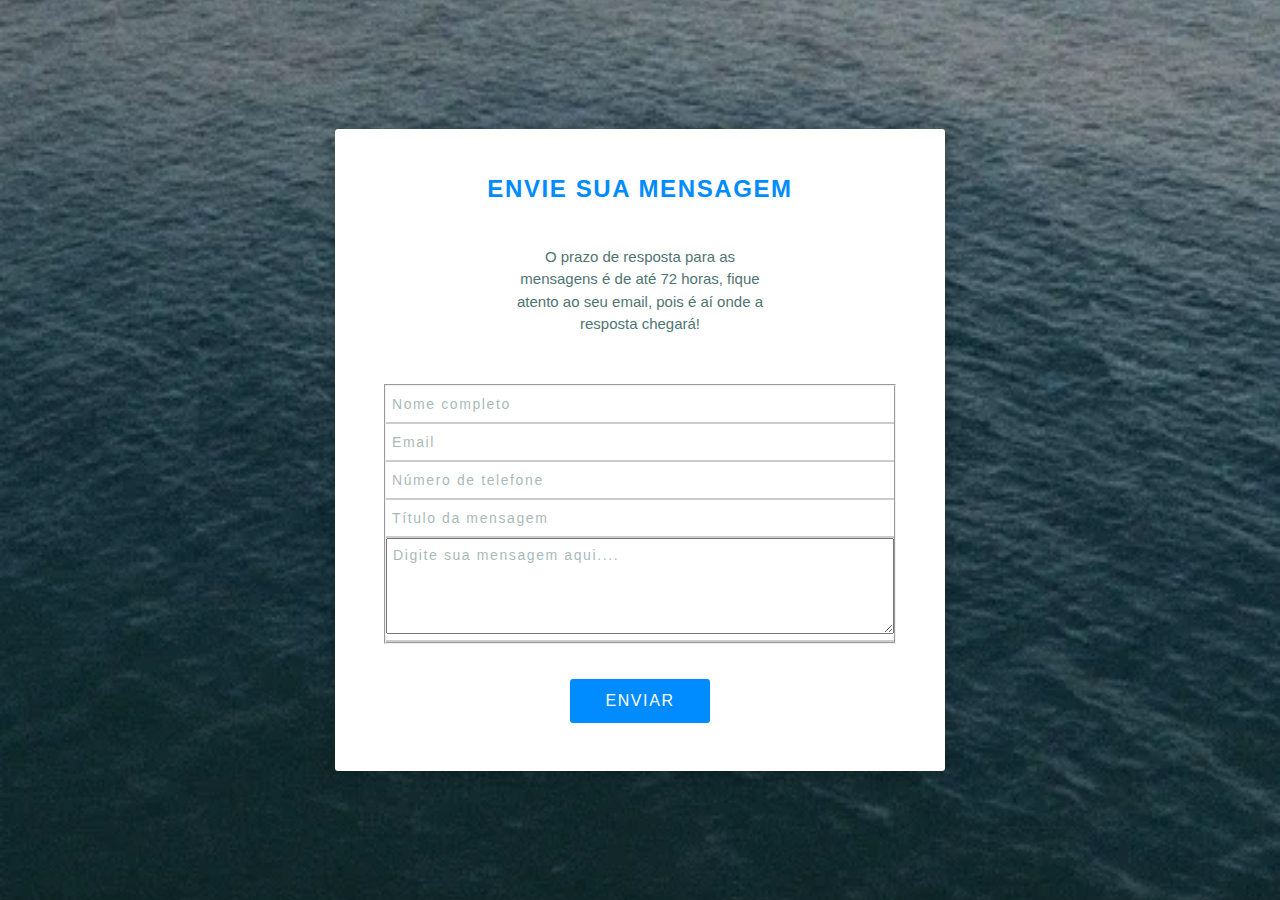
<file: contato.html>
<!DOCTYPE html>
<html lang="en">
<head>
    <meta charset="UTF-8">
    <meta name="viewport" content="width=device-width, initial-scale=1.0">
    <title>Contato</title>
    <link rel="stylesheet" href="./src/css/contato.css">
</head>
<body>
    <section class="forms-contact | padding-block-700">
        <h2 class="forms_title">Envie sua mensagem</h2>
        <p>O prazo de resposta para as mensagens é de até 72 horas, fique atento ao seu email, pois é aí onde a resposta chegará!</p>
        <form class="forms_form" id="forms-id">
          <fieldset class="forms_fieldset">
            <div class="forms_field">
              <input type="text" placeholder="Nome completo" class="forms_field-input" required />
            </div>
            <div class="forms_field">
              <input type="email" placeholder="Email" class="forms_field-input" required />
            </div>
            <div class="forms_field">
              <input type="text" placeholder="Número de telefone" class="forms_field-input" required />
            </div>
            <div class="forms_field">
              <input type="text" placeholder="Título da mensagem" class="forms_field-input" required />
            </div>
            <div class="forms_field">
              <textarea name="mensagem" placeholder="Digite sua mensagem aqui...." class="forms_field-input | message" required></textarea>
            </div>
          </fieldset>
          <div class="forms_buttons">
            <input type="submit" value="Enviar" class="forms_buttons-action">
          </div>
        </form>
    </section>

    <script src="./src/js/contato.js"></script>
</body>
</html>
</file>
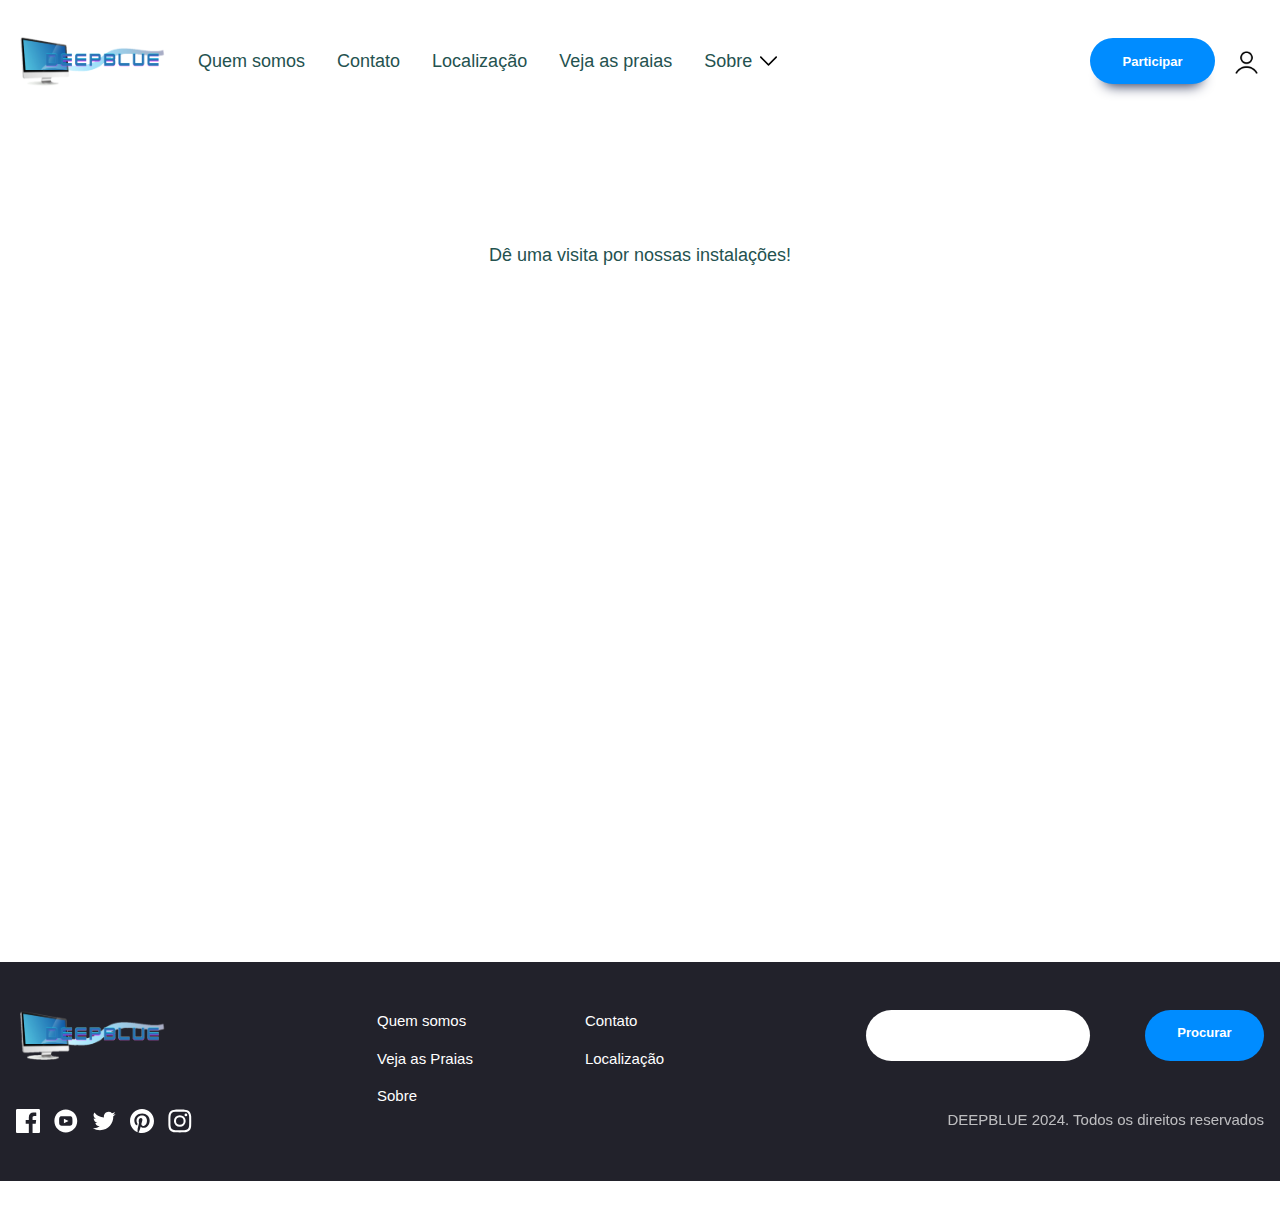
<file: localizacao.html>
<!DOCTYPE html>
<html lang="en">

<head>
  <meta charset="UTF-8">
  <meta name="viewport" content="width=device-width, initial-scale=1.0">
  <title>Localização</title>
  <link rel="stylesheet" href="./src/css/localizacao.css">
</head>

<body>

  <header class="primary-header">
    <div class="container">
      <div class="nav-wrapper">
        <button class="mobile-nav-toggle" aria-controls="primary-navigation" aria-expanded="false">
          <span class="visually-hidden">Menu</span>
        </button>
        <a href="./index.html"><img src="./src/assets/deepblue.png" alt="Manage" id="deepbluelogo"></a>
        <nav class="primary-navigation" id="primary-navigation">
          <!-- Esta parte é do INDEX -->
          <ul aria-label="Primary" role="list" class="nav-list">
            <li><a href="./index.html#who-we-are">Quem somos</a></li>
            <li><a href="./contato.html">Contato</a></li>
            <li><a href="./localizacao.html">Localização</a></li>
            <li><a href="./praias.html">Veja as praias</a></li>
            <li class="about">
              <a>Sobre</a>
              <img src="./src/assets/arrow-down.svg" alt="arrow-down" id="arrow" class="arrow-down">
            </li>
          </ul>
        </nav>
        <button class="button | display-sm-none display-md-inline-flex">Participar</button>
        <a href="./login.html"><img src="./src/assets/entrar.png" alt="Entrar com sua conta" class="access"></a>
      </div>

      <nav class="secondary-navigation" id="secondary-navigation">
        <ul aria-label="Secondary" role="list" class="second-nav-list">
          <!-- Esta é a parte que fica no INDEX -->
          <li><a href="./index.html#cards">O problema</a></li>
          <li><a href="./index.html#cards">Nosso projeto</a></li>
          <li><a href="./index.html#cards">Objetivo</a></li>
          <!-- Esta é a parte que fica no SOBRE -->
          <li><a href="./sobre.html#a-quem-ajudamos">A quem ajudamos?</a></li>
          <li><a href="./sobre.html#beneficios">Beneficios</a></li>
          <li><a href="./sobre.html#dia-a-dia">Dia a Dia</a></li>
        </ul>
      </nav>
    </div>
  </header>
  
  <section class="maps | padding-block-900">
    <div class="container">
      <h1>Dê uma visita por nossas instalações!</h1>
      <iframe
        src="https://www.google.com/maps/embed?pb=!1m18!1m12!1m3!1d3657.1215011243876!2d-46.65496678974332!3d-23.56407936160238!2m3!1f0!2f0!3f0!3m2!1i1024!2i768!4f13.1!3m3!1m2!1s0x94ce59c7dbf9ff57%3A0x4ca8eb5c4f7ecca9!2sFIAP%20-%20Paulista!5e0!3m2!1spt-BR!2sbr!4v1713373908578!5m2!1spt-BR!2sbr"
          style="border:0;" allowfullscreen="" loading="lazy"
        referrerpolicy="no-referrer-when-downgrade">
      </iframe>
    </div>
  </section>

  <!-- footer -->
  <footer class="primary-footer | padding-block-700 bg-neutral-900 text-neutral-100">
    <div class="container">
      <div class="primary-footer__wrapper">
        <a class="primary-footer__logo" aria-label="home">
          <img class="logo" src="./src/assets/deepblue.png">
        </a>

        <ul class="social-list" role="list" aria-label="Social links">
          <li><a aria-label="facebook" href="">
              <svg class="social-icon">
                <use xlink:href="./src/assets/social-icons.svg#icon-facebook"></use>
              </svg></a>
          </li>
          <li><a aria-label="youtube" href="">
              <svg class="social-icon">
                <use xlink:href="./src/assets/social-icons.svg#icon-youtube"></use>
              </svg>
            </a></li>
          <li><a aria-label="twitter" href="">
              <svg class="social-icon">
                <use xlink:href="./src/assets/social-icons.svg#icon-twitter"></use>
              </svg>
            </a></li>
          <li><a aria-label="pinterest" href="">
              <svg class="social-icon">
                <use xlink:href="./src/assets/social-icons.svg#icon-pinterest"></use>
              </svg>
            </a></li>
          <li><a aria-label="instagram" href="">
              <svg class="social-icon">
                <use xlink:href="./src/assets/social-icons.svg#icon-instagram"></use>
              </svg>
            </a></li>
        </ul>

        <div class="primary-footer__nav-wrapper">
          <nav class="footer-nav">
            <ul class="flow" style="--flow-spacer: 1em" aria-label="Footer" role="list">
              <li><a href="./index.html#who-we-are">Quem somos</a></li>
              <li><a href="./praias.html">Veja as Praias</a></li>
              <li><a href="./sobre.html">Sobre</a></li>
              <li><a href="./contato.html">Contato</a></li>
              <li><a href="./localizacao.html">Localização</a></li>
            </ul>
          </nav>
        </div>
        <!-- <div class="primary-footer-form"> -->
        <form class="primary-footer__form" action="">
          <input type="text">
          <button class="button" data-shadow="none">Procurar</button>
        </form>
        <p class="primary-footer__copyright">DEEPBLUE 2024. Todos os direitos reservados</p>
      </div>
      <!-- </div> -->
    </div>
  </footer>
  <script src="./src/js/script.js"></script>
</body>

</html>
</file>
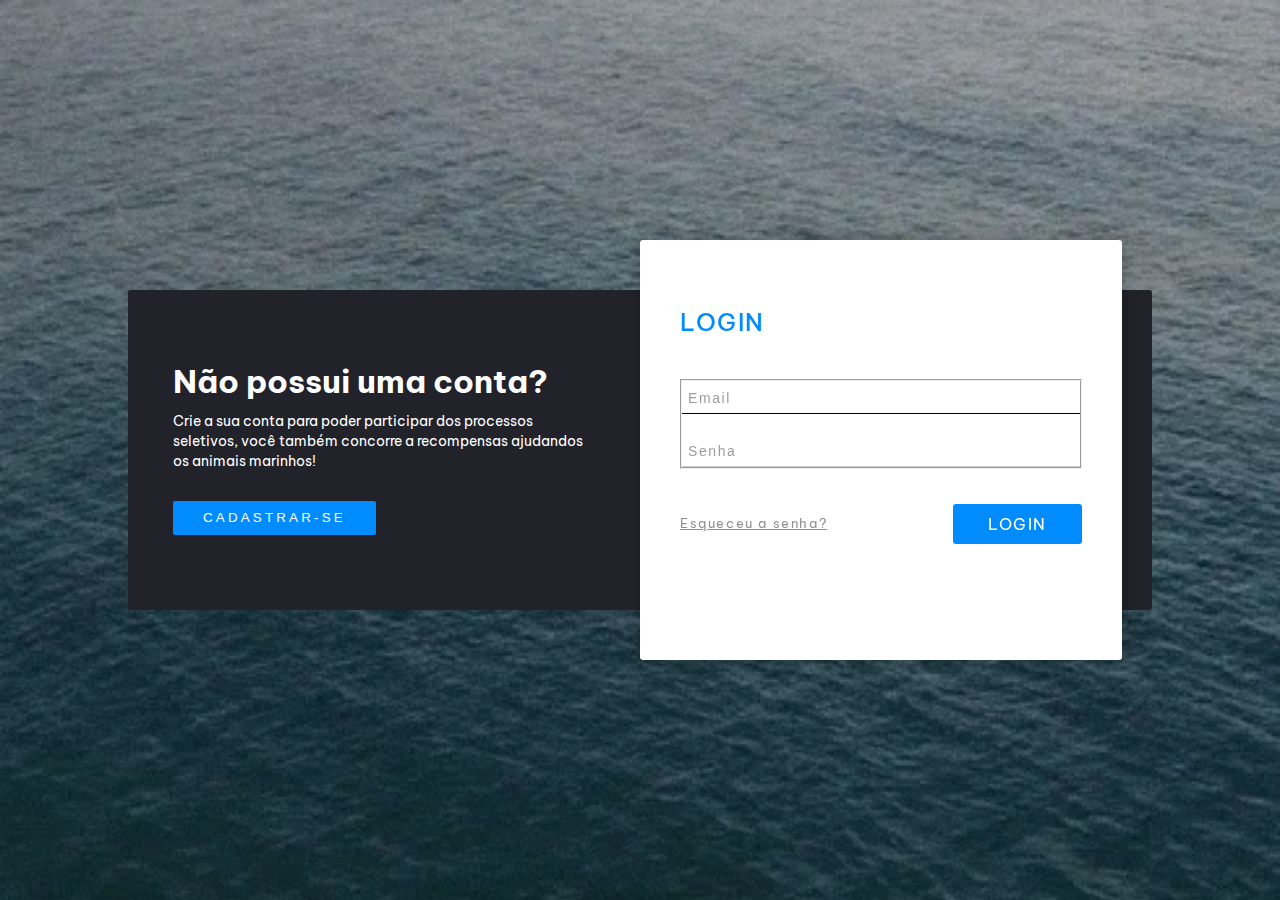
<file: login.html>
<!DOCTYPE html>
<html lang="en">
<head>
    <meta charset="UTF-8">
    <meta name="viewport" content="width=device-width, initial-scale=1.0">
    <title>Acessar</title>
    <link rel="stylesheet" href="./src/css/login.css">
    <link rel="preconnect" href="https://fonts.googleapis.com">
    <link rel="preconnect" href="https://fonts.gstatic.com" crossorigin>
    <link href="https://fonts.googleapis.com/css2?family=Be+Vietnam+Pro:wght@400;500;700&display=swap" rel="stylesheet">
</head>
<body>
    <section class="user">
        <div class="user_options-container">
          <div class="user_options-text">
            <div class="user_options-unregistered">
              <h2 class="user_unregistered-title">Não possui uma conta?</h2>
              <p class="user_unregistered-text">Crie a sua conta para poder participar dos processos seletivos, você também concorre a recompensas ajudandos os animais marinhos!</p>
              <button class="user_unregistered-signup" id="signup-button">Cadastrar-se</button>
            </div>
      
            <div class="user_options-registered">
              <h2 class="user_registered-title">Possui uma conta?</h2>
              <p class="user_registered-text">Faça o login e fique de olho a qual praia gostaria de apoiar!</p>
              <button class="user_registered-login" id="login-button">Login</button>
            </div>
          </div>
          
          <div class="user_options-forms" id="user_options-forms">
            <div class="user_forms-login">
              <h2 class="forms_title">Login</h2>
              <form class="forms_form" id="forms-id">
                <fieldset class="forms_fieldset">
                  <div class="forms_field">
                    <input type="email" placeholder="Email" class="forms_field-input" required autofocus />
                  </div>
                  <div class="forms_field">
                    <input type="password" placeholder="Senha" class="forms_field-input" required />
                  </div>
                </fieldset>
                <div class="forms_buttons">
                  <button type="button" class="forms_buttons-forgot">Esqueceu a senha?</button>
                  <input type="submit" value="Login" class="forms_buttons-action">
                </div>
              </form>
            </div>
            <div class="user_forms-signup">
              <h2 class="forms_title">Cadastrar-se</h2>
              <form class="forms_form" id="forms-id">
                <fieldset class="forms_fieldset">
                  <div class="forms_field">
                    <input type="text" placeholder="Nome completo" class="forms_field-input" required />
                  </div>
                  <div class="forms_field">
                    <input type="text" placeholder="Idade" class="forms_field-input" required />
                  </div>
                  <div class="forms_field">
                    <input type="email" placeholder="Email" class="forms_field-input" required />
                  </div>
                  <div class="forms_field">
                    <input type="password" placeholder="Senha" class="forms_field-input" required />
                  </div>
                </fieldset>
                <div class="forms_buttons">
                  <input type="submit" value="Cadastrar-se" class="forms_buttons-action">
                </div>
              </form>
            </div>
          </div>
        </div>
      </section>
      <script src="./src/js/login.js"></script>
</body>
</html>
</file>
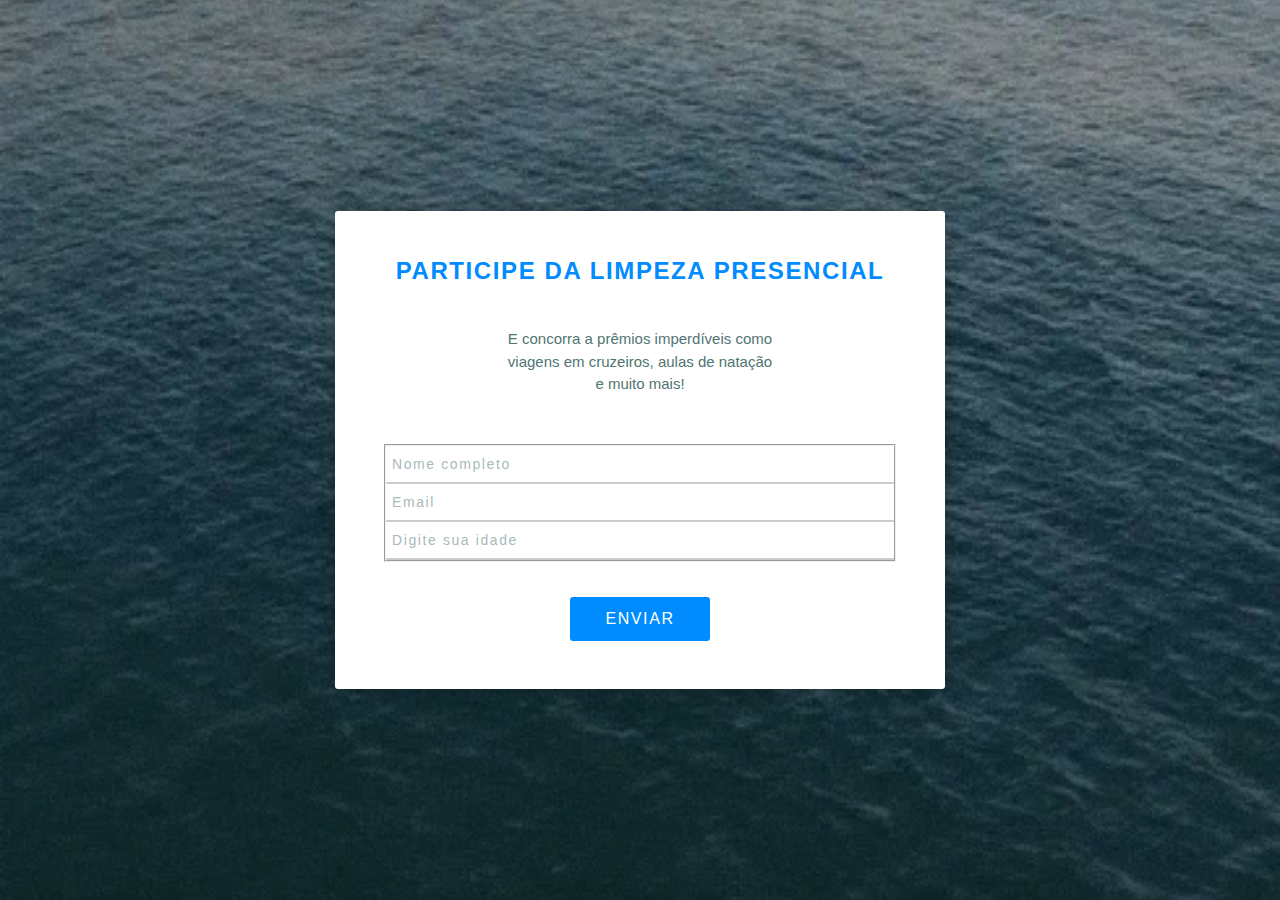
<file: participar.html>
<!DOCTYPE html>
<html lang="en">
<head>
    <meta charset="UTF-8">
    <meta name="viewport" content="width=device-width, initial-scale=1.0">
    <title>Contato</title>
    <link rel="stylesheet" href="./src/css/contato.css">
</head>
<body>
    <section class="forms-contact | padding-block-700">
        <h2 class="forms_title">Participe da limpeza presencial</h2>
        <p>E concorra a prêmios imperdíveis como viagens em cruzeiros, aulas de natação e muito mais!</p>
        <form class="forms_form" id="forms-id">
          <fieldset class="forms_fieldset">
            <div class="forms_field">
              <input type="text" placeholder="Nome completo" class="forms_field-input" required />
            </div>
            <div class="forms_field">
              <input type="email" placeholder="Email" class="forms_field-input" required />
            </div>
            <div class="forms_field">
              <input type="text" placeholder="Digite sua idade" class="forms_field-input" required />
            </div>

          </fieldset>
          <div class="forms_buttons">
            <input type="submit" value="Enviar" class="forms_buttons-action">
          </div>
        </form>
    </section>

    <script src="./src/js/contato.js"></script>
</body>
</html>
</file>
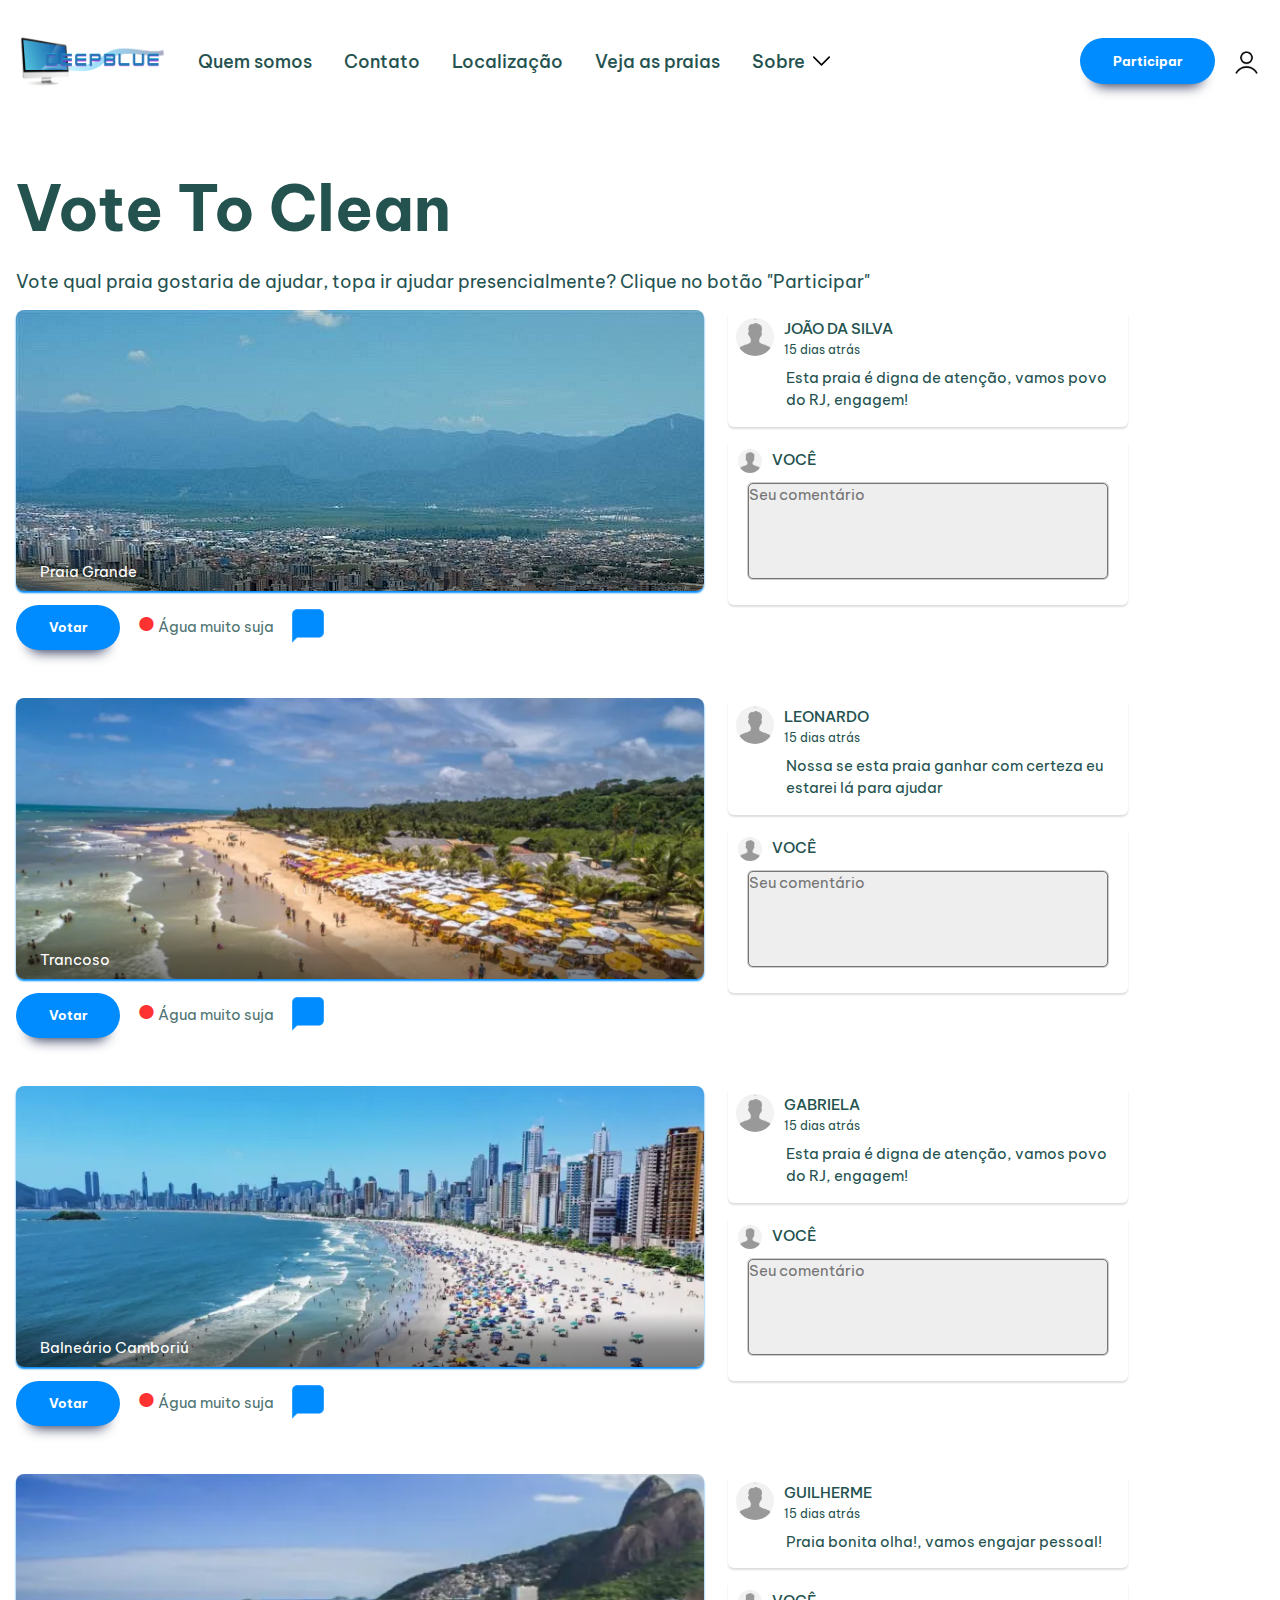
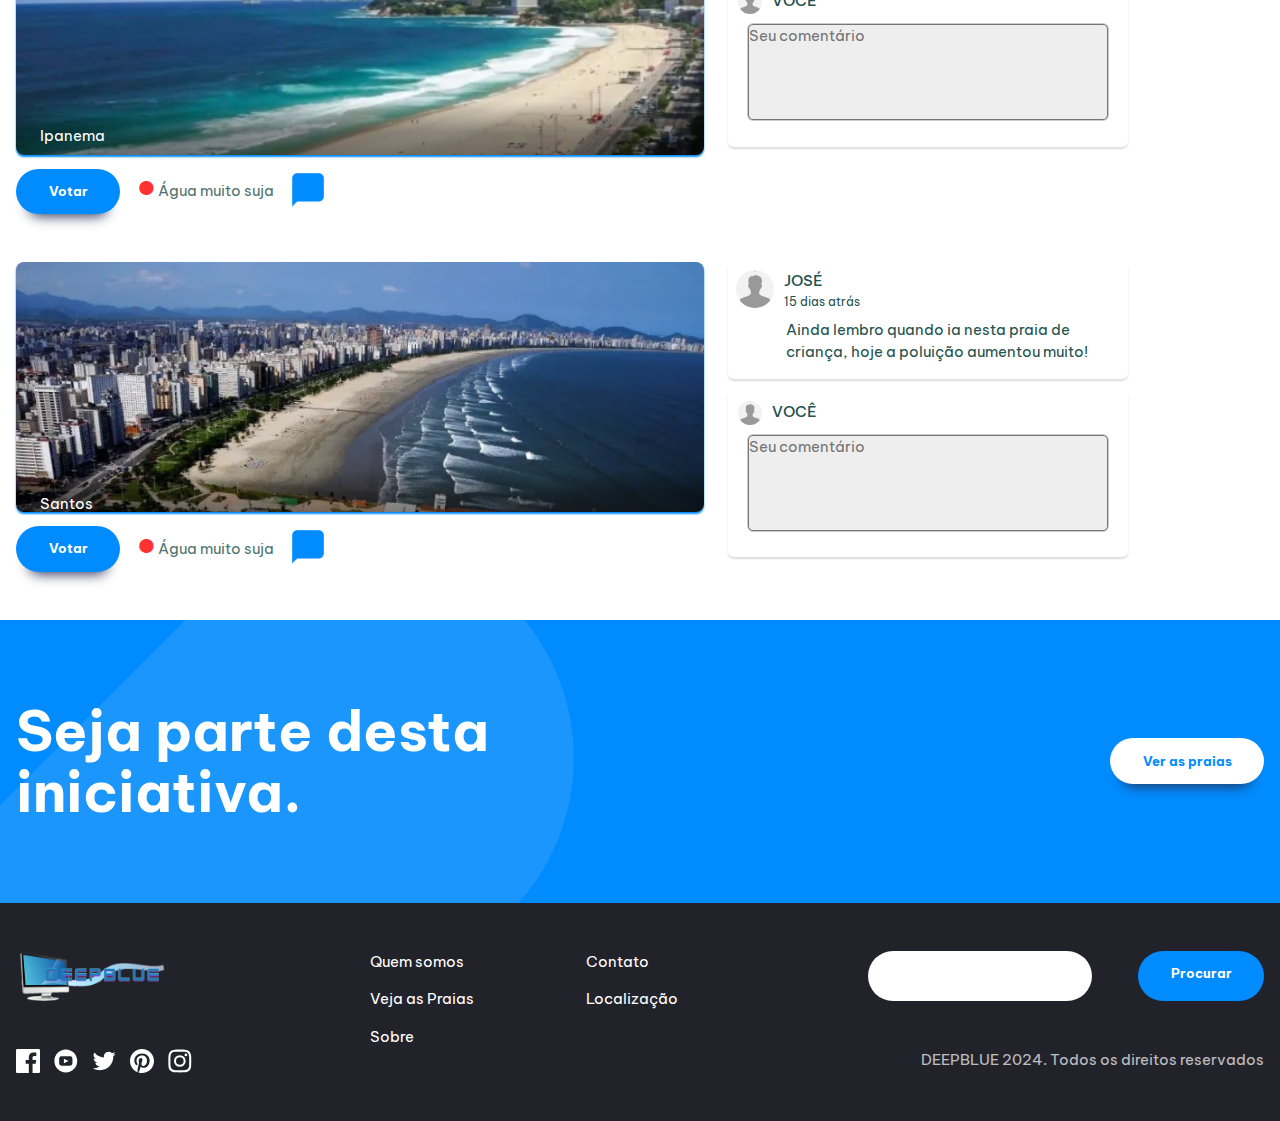
<file: praias.html>
<!DOCTYPE html>
<html lang="pt-br">

<head>
  <meta charset="UTF-8">
  <meta name="viewport" content="width=device-width, initial-scale=1.0">
  <title>DeepBlue</title>
  <link rel="stylesheet" href="./src/css/praias.css">
  <link rel="stylesheet" href="https://cdn.jsdelivr.net/npm/swiper@8/swiper-bundle.min.css" />
  <link rel="preconnect" href="https://fonts.googleapis.com">
  <link rel="preconnect" href="https://fonts.gstatic.com" crossorigin>
  <link href="https://fonts.googleapis.com/css2?family=Be+Vietnam+Pro:wght@400;500;700&display=swap" rel="stylesheet">
</head>

<body>
  <header class="primary-header">
    <div class="container">
      <div class="nav-wrapper">
        <button class="mobile-nav-toggle" aria-controls="primary-navigation" aria-expanded="false">
          <span class="visually-hidden">Menu</span>
        </button>
        <a href="./index.html"><img src="./src/assets/deepblue.png" alt="Manage" id="deepbluelogo"></a>
        <nav class="primary-navigation" id="primary-navigation">
          <!-- Esta é a parte que fica na landing page -->
          <ul aria-label="Primary" role="list" class="nav-list">
            <li><a href="./index.html#who-we-are">Quem somos</a></li>
            <li><a href="./contato.html">Contato</a></li>
            <li><a href="./localizacao.html">Localização</a></li>
            <li><a href="./praias.html">Veja as praias</a></li>
            <li class="about">
              <a>Sobre</a>
              <img src="./src/assets/arrow-down.svg" alt="arrow-down" id="arrow" class="arrow-down">
            </li>
          </ul>
        </nav>
        <button class="button | display-sm-none display-md-inline-flex" id="participar">Participar</button>
        <a href="./login.html"><img src="./src/assets/entrar.png" alt="Entrar com sua conta" class="access"></a>
      </div>

      <nav class="secondary-navigation" id="secondary-navigation">
        <!-- Esta é a parte que fica em outro HTML -->
        <ul aria-label="Secondary" role="list" class="second-nav-list">
          <li><a href="#cards">O problema</a></li>
          <li><a href="#cards">Nosso projeto</a></li>
          <li><a href="#cards">Objetivo</a></li>
          <li><a href="./sobre.html#a-quem-ajudamos">A quem ajudamos?</a></li>
          <li><a href="./sobre.html#beneficios">Beneficios</a></li>
          <li><a href="./sobre.html#dia-a-dia">Dia a Dia</a></li>
        </ul>
      </nav>
    </div>
  </header>
  <main>

    <section class="beaches">
      <div class="container">

        <h1 class="main-title">Vote To Clean</h1>
        <p class="main-text">Vote qual praia gostaria de ajudar, topa ir ajudar presencialmente? Clique no botão
          "Participar" </p>

        <div class="beaches-wrapper">
          <div class="card-section">
            <div class="card" id="card1">
              <div class="card__content">
                <h2 class="card__title">
                  Praia Grande
                </h2>
                <p class="card__body">Localizada em SP</p>
                <a href="#" class="card__btn">Learn more</a>
              </div>
            </div>
            <div class="card-actions">
              <a href=""><button class="button">Votar</button></a>
              <p id="praia1">Água muito suja</p>
              <img src="./src/assets/comment.png" alt="comment" id="comment">
            </div>
          </div>

          <div class="comment-session" id="comment-session">
            <div class="post-comment">
              <div class="list">
                <div class="user">
                  <div class="user-image"><img
                      src="./src/assets/perfil.jpg"
                      alt=""></div>
                  <div class="user-meta">
                    <div class="name">João Da Silva</div>
                    <div class="day">15 dias atrás</div>
                  </div>
                </div>
                <div class="comment-post">Esta praia é digna de atenção, vamos povo do RJ, engagem!</div>
              </div>
            </div>
            <div class="comment-box">
              <div class="user">
                <div class="image"><img
                    src="./src/assets/perfil.jpg"
                    alt=""></div>
                <div class="name">Você</div>
              </div>
              <form action="" method="post">
                <textarea name="comment" placeholder="Seu comentário"></textarea>
              </form>
            </div>
          </div>
        </div>


        <div class="beaches-wrapper">
          <div class="card-section">
            <div class="card" id="card2">
              <div class="card__content">
                <h2 class="card__title">
                  Trancoso
                </h2>
                <p class="card__body">Localizada na Bahia</p>
                <a href="#" class="card__btn">Learn more</a>
              </div>
            </div>
            <div class="card-actions">
              <a href=""><button class="button">Votar</button></a>
              <p id="praia1">Água muito suja</p>
              <img src="./src/assets/comment.png" alt="comment" id="comment2">
            </div>
          </div>

          <div class="comment-session" id="comment-session2">
            <div class="post-comment">
              <div class="list">
                <div class="user">
                  <div class="user-image"><img
                      src="./src/assets/perfil.jpg"
                      alt=""></div>
                  <div class="user-meta">
                    <div class="name">Leonardo</div>
                    <div class="day">15 dias atrás</div>
                  </div>
                </div>
                <div class="comment-post">Nossa se esta praia ganhar com certeza eu estarei lá para ajudar</div>
              </div>
            </div>
            <div class="comment-box">
              <div class="user">
                <div class="image"><img
                    src="./src/assets/perfil.jpg"
                    alt=""></div>
                <div class="name">Você</div>
              </div>
              <form action="" method="post">
                <textarea name="comment" placeholder="Seu comentário"></textarea>
              </form>
            </div>
          </div>
        </div>

        <div class="beaches-wrapper">
          <div class="card-section">
            <div class="card" id="card3">
              <div class="card__content">
                <h2 class="card__title">
                  Balneário Camboriú
                </h2>
                <p class="card__body">Localizada na Santa Catarina</p>
                <a href="#" class="card__btn">Learn more</a>
              </div>
            </div>
            <div class="card-actions">
              <a href=""><button class="button">Votar</button></a>
              <p id="praia1">Água muito suja</p>
              <img src="./src/assets/comment.png" alt="comment" id="comment3">
            </div>
          </div>

          <div class="comment-session" id="comment-session3">
            <div class="post-comment">
              <div class="list">
                <div class="user">
                  <div class="user-image"><img
                      src="./src/assets/perfil.jpg"
                      alt=""></div>
                  <div class="user-meta">
                    <div class="name">Gabriela</div>
                    <div class="day">15 dias atrás</div>
                  </div>
                </div>
                <div class="comment-post">Esta praia é digna de atenção, vamos povo do RJ, engagem!</div>
              </div>
            </div>
            <div class="comment-box">
              <div class="user">
                <div class="image"><img
                    src="./src/assets/perfil.jpg"
                    alt=""></div>
                <div class="name">Você</div>
              </div>
              <form action="" method="post">
                <textarea name="comment" placeholder="Seu comentário"></textarea>
              </form>
            </div>
          </div>
        </div>

        <div class="beaches-wrapper">
          <div class="card-section">
            <div class="card" id="card4">
              <div class="card__content">
                <h2 class="card__title">
                  Ipanema
                </h2>
                <p class="card__body">Localizada no Rio de Janeiro</p>
                <a href="#" class="card__btn">Learn more</a>
              </div>
            </div>
            <div class="card-actions">
              <a href=""><button class="button">Votar</button></a>
              <p id="praia1">Água muito suja</p>
              <img src="./src/assets/comment.png" alt="comment" id="comment4">
            </div>
          </div>

          <div class="comment-session" id="comment-session4">
            <div class="post-comment">
              <div class="list">
                <div class="user">
                  <div class="user-image"><img
                      src="./src/assets/perfil.jpg"
                      alt=""></div>
                  <div class="user-meta">
                    <div class="name">Guilherme</div>
                    <div class="day">15 dias atrás</div>
                  </div>
                </div>
                <div class="comment-post">Praia bonita olha!, vamos engajar pessoal!</div>
              </div>
            </div>
            <div class="comment-box">
              <div class="user">
                <div class="image"><img
                    src="./src/assets/perfil.jpg"
                    alt=""></div>
                <div class="name">Você</div>
              </div>
              <form action="" method="post">
                <textarea name="comment" placeholder="Seu comentário"></textarea>
              </form>
            </div>
          </div>
        </div>

        <div class="beaches-wrapper">
          <div class="card-section">
            <div class="card" id="card5">
              <div class="card__content">
                <h2 class="card__title">
                  Santos
                </h2>
                <p class="card__body"></p>
                <a href="#" class="card__btn">Learn more</a>
              </div>
            </div>
            <div class="card-actions">
              <a href=""><button class="button">Votar</button></a>
              <p id="praia1">Água muito suja</p>
              <img src="./src/assets/comment.png" alt="comment" id="comment5">
            </div>
          </div>

          <div class="comment-session" id="comment-session5">
            <div class="post-comment">
              <div class="list">
                <div class="user">
                  <div class="user-image"><img
                      src="./src/assets/perfil.jpg"
                      alt=""></div>
                  <div class="user-meta">
                    <div class="name">José</div>
                    <div class="day">15 dias atrás</div>
                  </div>
                </div>
                <div class="comment-post">Ainda lembro quando ia nesta praia de criança, hoje a poluição aumentou muito!</div>
              </div>
            </div>
            <div class="comment-box">
              <div class="user">
                <div class="image"><img
                    src="./src/assets/perfil.jpg"
                    alt=""></div>
                <div class="name">Você</div>
              </div>
              <form action="" method="post">
                <textarea name="comment" placeholder="Seu comentário"></textarea>
              </form>
            </div>
          </div>
        </div>

      </div>
    </section>


    <!-- seção de incentivo -->
    <section class="cta | padding-block-900 | bg-accent-400 | text-neutral-100">
      <div class="container">
        <div class="even-columns vertical-align-center">
          <div>
            <p class="fs-primary-heading fw-bold">Seja parte desta iniciativa.</p>
          </div>
          <div class="justify-self-end-md">
            <a href="./praias.html"><button class="button" data-type="inverted">Ver as praias</button></a>
          </div>
        </div>
      </div>
    </section>

  </main>
  <!-- footer -->
  <footer class="primary-footer | padding-block-700 bg-neutral-900 text-neutral-100">
    <div class="container">
      <div class="primary-footer__wrapper">
        <a class="primary-footer__logo" aria-label="home">
          <img class="logo" src="./src/assets/deepblue.png">
        </a>

        <ul class="social-list" role="list" aria-label="Social links">
          <li><a aria-label="facebook" href="">
              <svg class="social-icon">
                <use xlink:href="./src/assets/social-icons.svg#icon-facebook"></use>
              </svg></a>
          </li>
          <li><a aria-label="youtube" href="">
              <svg class="social-icon">
                <use xlink:href="./src/assets/social-icons.svg#icon-youtube"></use>
              </svg>
            </a></li>
          <li><a aria-label="twitter" href="">
              <svg class="social-icon">
                <use xlink:href="./src/assets/social-icons.svg#icon-twitter"></use>
              </svg>
            </a></li>
          <li><a aria-label="pinterest" href="">
              <svg class="social-icon">
                <use xlink:href="./src/assets/social-icons.svg#icon-pinterest"></use>
              </svg>
            </a></li>
          <li><a aria-label="instagram" href="">
              <svg class="social-icon">
                <use xlink:href="./src/assets/social-icons.svg#icon-instagram"></use>
              </svg>
            </a></li>
        </ul>

        <div class="primary-footer__nav-wrapper">
          <nav class="footer-nav">
            <ul class="flow" style="--flow-spacer: 1em" aria-label="Footer" role="list">
              <li><a href="./index.html#who-we-are">Quem somos</a></li>
              <li><a href="./praias.html">Veja as Praias</a></li>
              <li><a href="./sobre.html">Sobre</a></li>
              <li><a href="./contato.html">Contato</a></li>
              <li><a href="./localizacao.html">Localização</a></li>
            </ul>
          </nav>
        </div>
        <!-- <div class="primary-footer-form"> -->
        <form class="primary-footer__form" action="">
          <input type="text">
          <button class="button" data-shadow="none">Procurar</button>
        </form>
        <p class="primary-footer__copyright">DEEPBLUE 2024. Todos os direitos reservados</p>
      </div>
      <!-- </div> -->
    </div>
  </footer>
  <script src="./src/js/praias.js"></script>
</body>

</html>
</file>
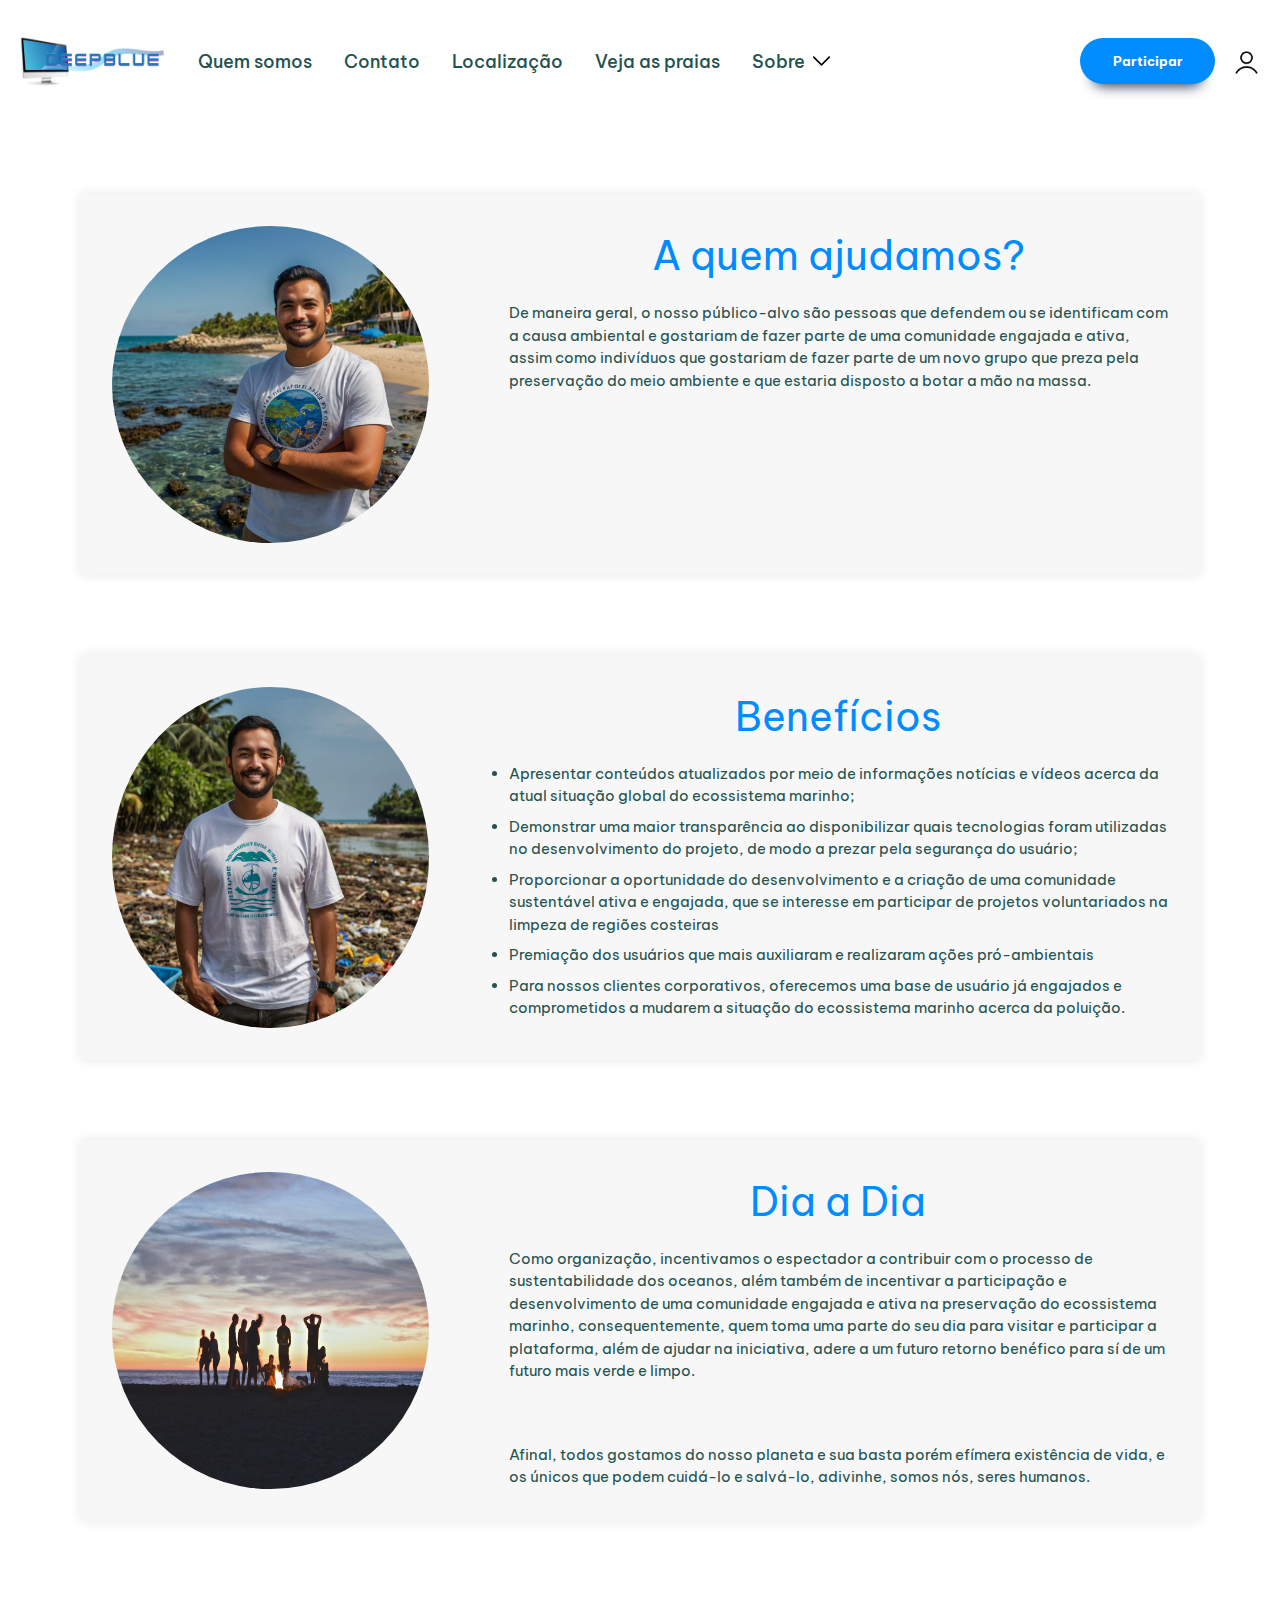
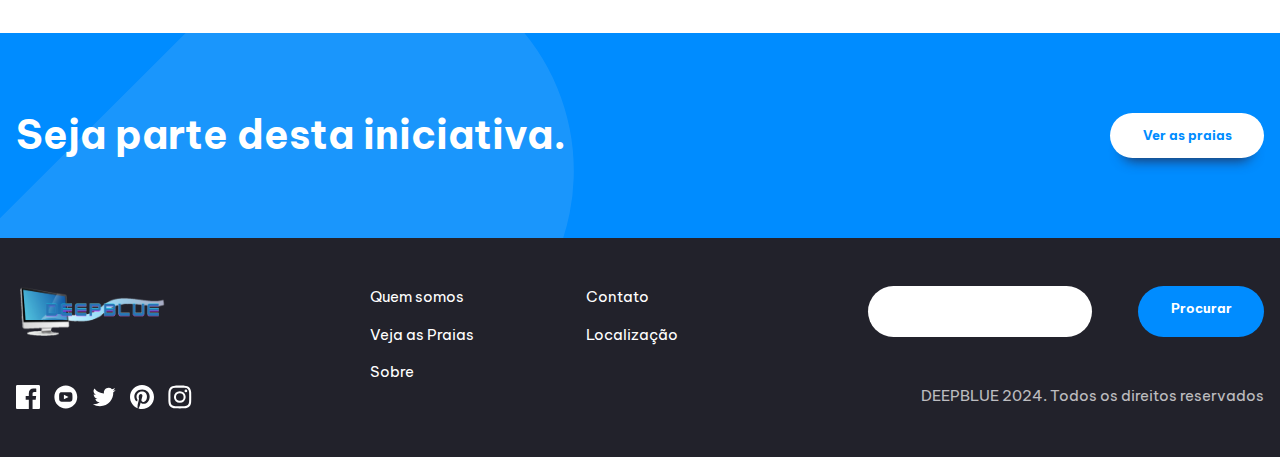
<file: sobre.html>
<!DOCTYPE html>
<html lang="en">

<head>
  <meta charset="UTF-8">
  <meta name="viewport" content="width=device-width, initial-scale=1.0">
  <link rel="stylesheet" href="./src/css/sobre.css">
  <link rel="preconnect" href="https://fonts.googleapis.com">
  <link rel="preconnect" href="https://fonts.gstatic.com" crossorigin>
  <link href="https://fonts.googleapis.com/css2?family=Be+Vietnam+Pro:wght@400;500;700&display=swap" rel="stylesheet">
  <title>Sobre</title>
</head>

<body>
  <header class="primary-header">
    <div class="container">
      <div class="nav-wrapper">
        <button class="mobile-nav-toggle" aria-controls="primary-navigation" aria-expanded="false">
          <span class="visually-hidden">Menu</span>
        </button>
        <a href="./index.html"><img src="./src/assets/deepblue.png" alt="Manage" id="deepbluelogo"></a>
        <nav class="primary-navigation" id="primary-navigation">
          <!-- Esta parte é do INDEX -->
          <ul aria-label="Primary" role="list" class="nav-list">
            <li><a href="./index.html#who-we-are">Quem somos</a></li>
            <li><a href="./contato.html">Contato</a></li>
            <li><a href="./localizacao.html">Localização</a></li>
            <li><a href="./praias.html">Veja as praias</a></li>
            <li class="about">
              <a>Sobre</a>
              <img src="./src/assets/arrow-down.svg" alt="arrow-down" id="arrow" class="arrow-down">
            </li>
          </ul>
        </nav>
        <button class="button | display-sm-none display-md-inline-flex">Participar</button>
        <a href="./login.html"><img src="./src/assets/entrar.png" alt="Entrar com sua conta" class="access"></a>
      </div>

      <nav class="secondary-navigation" id="secondary-navigation">
        <ul aria-label="Secondary" role="list" class="second-nav-list">
          <!-- Esta é a parte que fica no INDEX -->
          <li><a href="./index.html#cards">O problema</a></li>
          <li><a href="./index.html#cards">Nosso projeto</a></li>
          <li><a href="./index.html#cards">Objetivo</a></li>
           <!-- Esta é a parte que fica no SOBRE -->
          <li><a href="./sobre.html#a-quem-ajudamos">A quem ajudamos?</a></li>
          <li><a href="./sobre.html#beneficios">Beneficios</a></li>
          <li><a href="./sobre.html#dia-a-dia">Dia a Dia</a></li>
        </ul>
      </nav>
    </div>
  </header>

  <!-- seção que contém a última metade do nav -->
  <section class="about-cards">
    <div class="container">
      <div class="card | margin-bottom-900" id="a-quem-ajudamos">
        <img src="./src/assets/persona.jpg" alt="persona">
        <div class="text-part">
          <h1 class="title">A quem ajudamos?</h1>
          <p class="text">De maneira geral, o nosso público-alvo são pessoas que defendem ou se identificam com a causa ambiental e gostariam de fazer parte de uma comunidade engajada e ativa, assim como indivíduos que gostariam de fazer parte de um novo grupo que preza pela preservação do meio ambiente e que estaria disposto a botar a mão na massa.
          </p>
        </div>
      </div>

      <div class="card | margin-bottom-900" id="beneficios">
        <img src="./src/assets/persona-limpando.jpg" alt="persona">
        <div class="text-part">
          <h1 class="title">Benefícios</h1>
          <ul class="text">
            <li>Apresentar conteúdos atualizados por meio de informações notícias e vídeos acerca da atual situação global do ecossistema marinho; </li>
            <li>Demonstrar uma maior transparência ao disponibilizar quais tecnologias foram utilizadas no desenvolvimento do projeto, de modo a prezar pela segurança do usuário; </li>
            <li>Proporcionar a oportunidade do desenvolvimento e a criação de uma comunidade sustentável ativa e engajada, que se interesse em participar de projetos voluntariados na limpeza de regiões costeiras</li>
            <li>Premiação dos usuários que mais auxiliaram e realizaram ações pró-ambientais</li>
            <li>Para nossos clientes corporativos, oferecemos uma base de usuário já engajados e comprometidos a mudarem a situação do ecossistema marinho acerca da poluição.</li>
          </ul>
        </div>
      </div>
      
      <div class="card | margin-bottom-900" id="dia-a-dia">
        <img src="./src/assets/dia-a-dia.jpg" alt="persona" class="image">
        <div class="text-part">
          <h1 class="title">Dia a Dia</h1>
          <p class="text">Como organização, incentivamos o espectador a contribuir com o processo de sustentabilidade dos oceanos, além também de incentivar a participação e desenvolvimento de uma comunidade engajada e ativa na preservação do ecossistema marinho, consequentemente, quem toma uma parte do seu dia para visitar e participar a plataforma, além de ajudar na iniciativa, adere a um futuro retorno benéfico para sí de um futuro mais verde e limpo.</p>
          <p class="text-final">Afinal, todos gostamos do nosso planeta e sua basta porém efímera existência de vida, e os únicos que podem cuidá-lo e salvá-lo, adivinhe, somos nós, seres humanos.</p>
        </div>
      </div>
      
    </div>
  </section>

  <!-- seção de incentivo -->
  <section class="cta | padding-block-900 | bg-accent-400 | text-neutral-100">
    <div class="container">
      <div class="even-columns vertical-align-center">
        <div>
          <p class="fs-primary-heading fw-bold">Seja parte desta iniciativa.</p>
        </div>
        <div class="justify-self-end-md">
          <a href="./praias.html"><button class="button" data-type="inverted">Ver as praias</button></a>
        </div>
      </div>
    </div>
  </section>

  <!-- footer -->
  <footer class="primary-footer | padding-block-700 bg-neutral-900 text-neutral-100">
    <div class="container">
      <div class="primary-footer__wrapper">
        <a class="primary-footer__logo" aria-label="home">
          <img class="logo" src="./src/assets/deepblue.png">
        </a>
  
        <ul class="social-list" role="list" aria-label="Social links">
          <li><a aria-label="facebook" href="">
              <svg class="social-icon">
                <use xlink:href="./src/assets/social-icons.svg#icon-facebook"></use>
              </svg></a>
          </li>
          <li><a aria-label="youtube" href="">
              <svg class="social-icon">
                <use xlink:href="./src/assets/social-icons.svg#icon-youtube"></use>
              </svg>
            </a></li>
          <li><a aria-label="twitter" href="">
              <svg class="social-icon">
                <use xlink:href="./src/assets/social-icons.svg#icon-twitter"></use>
              </svg>
            </a></li>
          <li><a aria-label="pinterest" href="">
              <svg class="social-icon">
                <use xlink:href="./src/assets/social-icons.svg#icon-pinterest"></use>
              </svg>
            </a></li>
          <li><a aria-label="instagram" href="">
              <svg class="social-icon">
                <use xlink:href="./src/assets/social-icons.svg#icon-instagram"></use>
              </svg>
            </a></li>
        </ul>
  
        <div class="primary-footer__nav-wrapper">
          <nav class="footer-nav">
            <ul class="flow" style="--flow-spacer: 1em" aria-label="Footer" role="list">
              <li><a href="./index.html#who-we-are">Quem somos</a></li>
              <li><a href="./praias.html">Veja as Praias</a></li>
              <li><a href="./index.html#cards">Sobre</a></li>
              <li><a href="./contato.html">Contato</a></li>
              <li><a href="./localizacao.html">Localização</a></li>
            </ul>
          </nav>
        </div>
        <!-- <div class="primary-footer-form"> -->
        <form class="primary-footer__form"  action="">
          <input type="text">
          <button class="button" data-shadow="none">Procurar</button>
        </form>
        <p class="primary-footer__copyright">DEEPBLUE 2024. Todos os direitos reservados</p>
      </div>
      <!-- </div> -->
    </div>
  </footer>

  <script src="./src/js/script.js"></script>
</body>

</html>
</file>
<file: src/css/contato.css>
@import url("https://fonts.googleapis.com/css?family=Oswald:400,700");

/* variáveis padrão para o site */
:root {
    --bdrds: 3px;
    --gray: #ccc;
    --smoky-black: rgba(34, 34, 34, 0.85);
    --clr-accent-500: hsl(228, 39%, 23%);
    --clr-accent-400: hsl(207, 100%, 50%);
    --clr-accent-300: hsl(199, 100%, 18%);
    /*hover do botão*/
    --clr-accent-100: hsl(13, 100%, 96%);

    --clr-primary-400: hsl(177, 39%, 23%);

    --clr-neutral-900: #22222b;
    --clr-neutral-200: hsl(0 0% 97%);
    --clr-neutral-100: hsl(0 0% 100%);

    --ff-primary: "Be Vietnam Pro", sans-serif;

    --ff-body: var(--ff-primary);
    --ff-heading: var(--ff-primary);

    --fw-all-text: 300;
    --fw-regular: 400;
    --fw-semi-bold: 500;
    --fw-bold: 700;

    --fs-300: 0.8125rem;
    --fs-400: 0.875rem;
    --fs-500: 0.9375rem;
    --fs-600: 1rem;
    --fs-700: 1.125rem;
    --fs-800: 2.5rem;
    --fs-900: 3.5rem;
    --fs-body: var(--fs-400);
    --fs-primary-heading: var(--fs-800);
    --fs-secondary-heading: var(--fs-700);
    --fs-nav: var(--fs-700);
    --fs-second-nav: var(--fs-300);
    --fs-button: var(--fs-300);

    --size-100: 0.25rem;
    --size-200: 0.5rem;
    --size-300: 0.875rem;
    --size-400: 1rem;
    --size-450: 1.25rem;
    --size-500: 1.5rem;
    --size-600: 2rem;
    --size-700: 3rem;
    --size-800: 4rem;
    --size-900: 5rem;
    --size-1100: 7rem;
}

@media (min-width: 64em) {
    :root {
        --fs-body: var(--fs-500);
        --fs-primary-heading: var(--fs-900);
        --fs-secondary-heading: var(--fs-800);
    }
}

/* Box-Sizing */
*,
*::before,
*::after {
    box-sizing: border-box;
}

/* Tirar margin e padding em tudo */
* {
    margin: 0;
    padding: 0;
    font: inherit;
}

/* Remove os list styles no ul e ol com um list role, eliminando o estilo default */
ul[role="list"],
ol[role="list"] {
    list-style: none;
}

/* Deixa a animação mais suave */
html {
    scroll-behavior: smooth;
}

html,
body {
    height: 100%;
}

/* renderização */
body {
    text-rendering: optimizeSpeed;
    line-height: 1.5;
}

/* elementos A que não tem classes obtêm estilos automáticos */
a:not([class]) {
    text-decoration-skip-ink: auto;
}

/* faz com que seja mais fácil de trabalhar com as imagens */
img,
picture,
svg {
    max-width: 100%;
    display: block;
}

/* Remove todas as animações, transições e o smooth scroll para as pessoas que preferem
 não vê-las ou são sensíveis ao movimento */
@media (prefers-reduced-motion: reduce) {
    html:focus-within {
        scroll-behavior: auto;
    }

    *,
    *::before,
    *::after {
        animation-duration: 0.01ms !important;
        animation-iteration-count: 1 !important;
        transition-duration: 0.01ms !important;
        scroll-behavior: auto !important;
    }
}

/* estilização geral */

body {
    font-size: var(--fs-body);
    font-family: var(--ff-body);
    color: var(--clr-primary-400);
    background: url(../assets/ocean2.webp);
    background-repeat: no-repeat;
    background-size: cover;
    background-position: center;
    height: 100vh;
    display: flex;
    flex-direction: column;
    align-items: center;
    justify-content: center;
}

p:not([class]) {
    opacity: 0.8;
    max-width: 32ch;
}

p[data-width="wide"] {
    max-width: 42ch;
}

/* contato */
.forms-contact {
    display: flex;
    flex-direction: column;
    align-items: center;
    text-align: center;
    width: calc(50% - 30px);
    min-height: 420px;
    background-color: var(--clr-neutral-100);
    border-radius: var(--bdrds);
    box-shadow: 2px 0 15px rgba(0, 0, 0, 0.25);
    overflow: hidden;
    transition: transform 0.4s ease-in-out;
}

.forms_title {
    margin-bottom: 45px;
    font-size: var(--size-500);
    font-weight: var(--fw-bold);
    line-height: 1em;
    text-transform: uppercase;
    color: var(--clr-accent-400);
    letter-spacing: 0.1rem;
}

.forms-contact p {
    margin-bottom: var(--size-700);
}

.forms_fieldset {
    min-width: 40vw;
}

.forms_field-input {
    width: 100%;
    padding: 6px 20px 6px 6px;
    font-family: var(--ff-body);
    font-size: var(--size-400);
    font-weight: var(--ff-light);
    color: darken(var(--gray), 30%);
    letter-spacing: 0.1rem;
    transition: border-color 0.2s ease-in-out;
}

.forms_field-input:focus {
    border-color: darken(var(--gray), 30%);
}

input {
    background-color: transparent;
    padding: 0;
    border: 0;
    outline: 0;
}

input[type="message"] {
    border-bottom: none;
}

.forms_field {
    border-bottom: var(--gray) 2px solid;
}

.forms_buttons {
    display: flex;
    justify-content: space-between;
    align-items: center;
    margin-top: 35px;
}

input[type="submit"] {
    cursor: pointer;
}

input::placeholder {
    font-size: var(--size-300);
    font-family: var(--ff);
    font-weight: var(--ff-light);
    letter-spacing: 0.1rem;
    color: rgba(var(--clr-neutral-300));
    opacity: 0.4;
}

textarea{
    min-height: 6rem;
}

textarea::placeholder {
    font-size: var(--size-300);
    font-family: var(--ff);
    font-weight: var(--ff-light);
    letter-spacing: 0.1rem;
    color: rgba(var(--clr-neutral-300));
    opacity: 0.4;
    outline: none;
    border: 0px solid;
}

textarea:focus {
    outline: none; /* Remove o contorno */
    border: 1px solid var(--gray); /* Define a borda como transparente */
}

.forms_form {
    display: flex;
    flex-direction: column;
    align-items: center;
}

.forms_buttons-action {
    background-color: var(--clr-accent-400);
    border-radius: var(--bdrds);
    padding: 10px 35px;
    font-size: var(--size-400);
    font-family: var(--ff-body);
    font-weight: var(--ff-light);
    color: var(--clr-neutral-100);
    text-transform: uppercase;
    letter-spacing: 0.1rem;
    transition: background-color 0.2s ease-in-out;
}

@media screen and (max-width: 50rem){
    .forms-contact{
        width: 100vw;
    }
}

/* classes de utilidade */

.padding-block-1100 {
    padding-block: var(--size-1100);
}

.padding-block-900 {
    padding-block: var(--size-900);
}

.padding-block-700 {
    padding-block: var(--size-700);
}

.padding-top-900 {
    padding-top: var(--size-900);
}

.margin-bottom-700 {
    margin-block-end: var(--size-700);
}

.margin-bottom-900 {
    margin-block-end: var(--size-900);
}

.margin-bottom-1100 {
    margin-block-end: var(--size-1100);
}
</file>
<file: src/css/localizacao.css>
@import url("https://fonts.googleapis.com/css?family=Oswald:400,700");

/* variáveis padrão para o site */
:root {
    --clr-accent-500: hsl(228, 39%, 23%);
    --clr-accent-400: hsl(207, 100%, 50%);
    --clr-accent-300: hsl(199, 100%, 18%);
    /*hover do botão*/
    --clr-accent-100: hsl(13, 100%, 96%);

    --clr-primary-400: hsl(177, 39%, 23%);

    --clr-neutral-900: #22222b;
    --clr-neutral-200: hsl(0 0% 97%);
    --clr-neutral-100: hsl(0 0% 100%);

    --ff-primary: "Be Vietnam Pro", sans-serif;

    --ff-body: var(--ff-primary);
    --ff-heading: var(--ff-primary);

    --fw-all-text: 300;
    --fw-regular: 400;
    --fw-semi-bold: 500;
    --fw-bold: 700;

    --fs-300: 0.8125rem;
    --fs-400: 0.875rem;
    --fs-500: 0.9375rem;
    --fs-600: 1rem;
    --fs-700: 1.125rem;
    /*18px*/
    --fs-800: 2.5rem;
    --fs-900: 3.5rem;
    --fs-body: var(--fs-400);
    --fs-primary-heading: var(--fs-800);
    --fs-secondary-heading: var(--fs-700);
    --fs-nav: var(--fs-700);
    --fs-second-nav: var(--fs-300);
    --fs-button: var(--fs-300);

    --size-100: 0.25rem;
    --size-200: 0.5rem;
    --size-300: 0.875rem;
    --size-400: 1rem;
    --size-450: 1.25rem;
    --size-500: 1.5rem;
    --size-600: 2rem;
    --size-700: 3rem;
    --size-800: 4rem;
    --size-900: 5rem;
    --size-1100: 7rem;
}

@media (min-width: 64em) {
    :root {
        --fs-body: var(--fs-500);
        --fs-primary-heading: var(--fs-800);
        --fs-secondary-heading: var(--fs-800);
    }
}

/*RESET
você pode achar este reset em: https://piccalil.li/blog/a-modern-css-reset /*


/* Box-Sizing */
*,
*::before,
*::after {
    box-sizing: border-box;
}

/* Tirar margin e padding em tudo */
* {
    margin: 0;
    padding: 0;
    font: inherit;
}

/* Remove os list styles no ul e ol com um list role, eliminando o estilo default */
ul[role="list"],
ol[role="list"] {
    list-style: none;
}

/* Deixa o scroll mais suave */
html {
    scroll-behavior: smooth;
}

html,
body {
    height: 100%;
}

/* renderização */
body {
    text-rendering: optimizeSpeed;
    line-height: 1.5;
}

/* elementos A que não tem classes obtêm estilos automáticos */
a:not([class]) {
    text-decoration-skip-ink: auto;
}

/* faz com que seja mais fácil de trabalhar com as imagens */
img,
picture,
svg {
    max-width: 100%;
    display: block;
}

/* Remove todas as animações, transições e o smooth scroll para as pessoas que preferem
 não vê-las ou são sensíveis ao movimento */
@media (prefers-reduced-motion: reduce) {
    html:focus-within {
        scroll-behavior: auto;
    }

    *,
    *::before,
    *::after {
        animation-duration: 0.01ms !important;
        animation-iteration-count: 1 !important;
        transition-duration: 0.01ms !important;
        scroll-behavior: auto !important;
    }
}

/* estilização do sobre */
/* estilização geral */

body {
    font-size: var(--fs-body);
    font-family: var(--ff-body);
    color: var(--clr-primary-400);
    background: white;
    align-items: center;
}

p:not([class]) {
    opacity: 0.8;
    max-width: 32ch;
}

p[data-width="wide"] {
    max-width: 42ch;
}

/* button */

.button {
    display: inline-flex;
    cursor: pointer;
    text-decoration: none;
    border: 0;
    border-radius: 100vmax;
    padding: 1.25em 2.5em;
    font-weight: var(--fw-bold);
    font-size: var(--fs-button);
    line-height: 1;
    color: var(--clr-neutral-100);
    background-color: var(--clr-accent-400);
    box-shadow: 0 1.125em 1em -1em var(--clr-accent-500);
    margin-left: auto;
}

.button[data-type="inverted"] {
    background-color: var(--clr-neutral-100);
    color: var(--clr-accent-400);
}

.button[data-shadow="none"] {
    box-shadow: none;
}

.button:hover,
.button:focus-visible {
    background-color: var(--clr-accent-300);
}

.button[data-type="inverted"]:hover,
.button[data-type="inverted"]:focus-visible {
    background-color: var(--clr-neutral-100);
    color: var(--clr-accent-300);
}

.access {
    cursor: pointer;
    width: 35px;
    height: 35px;
    margin-left: var(--fs-400);
}

/* nav */

.arrow-down {
    width: 17px;
    height: 18px;
    transition: 0.4s;
    margin-left: 0.5rem;
}

.arrow-down.active {
    transform: rotateX(180deg);
}

.primary-header {
    padding-top: 4vh;
    min-height: 18vh;
}

.nav-wrapper {
    display: flex;
    align-items: center;
}

.mobile-nav-toggle {
    display: none;
}

.nav-list {
    display: flex;
    align-items: center;
    gap: clamp(var(--size-300), 4vw, var(--size-600));
    font-weight: var(--fw-semi-bold);
    font-size: var(--fs-nav);
    padding-left: clamp(var(--size-300), 4vw, var(--size-600));
}

.second-nav-list {
    display: flex;
    align-items: center;
    gap: clamp(var(--size-300), 4vw, var(--size-600));
    font-weight: var(--fw-semi-bold);
}

.nav-list a {
    text-decoration: none;
    color: var(--clr-primary-400);
}

.nav-list a:hover,
.nav-list a:focus {
    color: var(--clr-accent-400);
}

.about {
    display: flex;
    cursor: pointer;
    align-items: center;
}

.second-nav-list a:hover,
.second-nav-list a:focus {
    color: var(--clr-accent-400);
}

.secondary-navigation {
    display: none;
    font-size: var(--fs-second-nav);
    padding-top: var(--size-200);
}

.second-nav-list[data-visible] {
    display: flex;
    gap: clamp(var(--size-300), 4vw, var(--size-600));
    font-weight: var(--fw-semi-bold);
}

@keyframes fade-in {
    0% {
        transform: translateY(-20px);
        opacity: 0;
    }

    100% {
        transform: translateY(0px);
        opacity: 1;
    }
}

.second-nav-list a {
    text-decoration: none;
    color: var(--clr-primary-400);
}

@media (max-width: 64em) {
    .primary-header[data-overlay] {
        position: relative;
        z-index: 999;
        /*garante que a navegação fique por cima de tudo*/
    }

    .primary-navigation {
        display: none;
        position: fixed;
        padding: var(--size-600);
        inset: 5rem var(--size-400) auto;
        max-width: 25rem;
        margin-left: auto;
        /*background: var(--clr-neutral-100);*/
        background: rgb(255, 255, 255);
        border-radius: var(--size-100);
        box-shadow: 0 0 0.75em rgb(0, 0, 0, 0.05);
    }

    .primary-header[data-overlay]::before {
        content: "";
        position: fixed;
        inset: 0;
        /* height: 100vh; */
        background-image: linear-gradient(rgb(0 0 0 / 0), rgb(0 0 0 / 0.8));
    }

    .nav-list {
        display: grid;
        gap: var(--size-500);
        text-align: center;
        font-weight: var(--fw-bold);
        padding-left: 0;
        /*por que não é necessário na versão mobile e descentraliza o texto*/
    }

    .mobile-nav-toggle {
        z-index: 999;
        display: block;
        position: fixed;
        top: var(--size-600);
        right: var(--size-400);
        cursor: pointer;
        background: transparent;
        border: 0;
        padding: 0.5em;
        width: 32px;
        height: 35px;

        background-image: url(../assets/icon-hamburger.svg);
        background-size: contain;
        background-repeat: no-repeat;
        background-position: center;
    }

    .mobile-nav-toggle[aria-expanded="true"] {
        background-image: url(../assets/icon-close.svg);
    }

    .secondary-navigation {
        display: none;
        position: fixed;
        padding: var(--size-600);
        inset: 21rem var(--size-400) auto;
        margin-left: auto;
        max-width: 25rem;
        /*background: var(--clr-neutral-100);*/
        background: rgb(255, 255, 255);
        border-radius: var(--size-100);
        box-shadow: 0 0 0.75em rgb(0, 0, 0, 0.05);
    }

    .second-nav-list {
        display: grid;
        gap: var(--size-500);
        text-align: center;
        font-weight: var(--fw-bold);
        font-size: var(--fs-nav);
    }

    .access {
        z-index: 999;
        display: block;
        position: fixed;
        top: var(--size-600);
        right: var(--size-400);
        margin-left: auto;
        transform: translateX(-3rem);
    }

    .about {
        display: none;
    }
}

/*este trecho serve para controlar a visibilidade do nav (mobile vs pc)*/

.primary-navigation[data-visible],
.secondary-navigation[data-visible] {
    display: block;
    animation: fade-in 0.4s;
}

.mobile-nav-toggle .icon-close {
    display: none;
}

#deepbluelogo {
    width: 150px;
    height: 50px;
}

.maps {
    margin-left: auto;
    margin-right: auto;
}

.maps .container {
    display: flex;
    flex-direction: column;
    align-items: center;
    width: 50vw; /* Ajusta a largura da div para 100% do elemento pai */
    max-width: 1440px; /* Define uma largura máxima para a div */
    min-height: 40rem;
}

.maps h1{
    text-align: center;
    font-size: var(--fs-700);
    margin-bottom: var(--size-500);
}

.maps iframe{
    margin-top: 4rem;
    width: 80vw;
    height: 100%;
    position: absolute;
}

@media screen and (max-width: 60rem) {
    .maps iframe{
        height: 70%;
    }
    
    .maps {
        min-width: 80%;
    }

}







/* footer */

.primary-footer {
    --logo-color: var(--clr-neutral-100);
}

.primary-footer__wrapper {
    display: grid;
    gap: var(--size-700);
    justify-content: center;
    align-items: start;
    grid-template-areas:
        "form"
        "nav"
        "social"
        "logo"
        "copyright";
}

.primary-footer__logo {
    grid-area: logo;
}

.primary-footer__form {
    grid-area: form;
    display: flex;
    gap: 2rem;
}

.primary-footer__copyright {
    grid-area: copyright;
    text-align: center;
    opacity: 0.7;
}

.primary-footer__nav-wrapper {
    grid-area: nav;
    margin-inline: auto;
}

.footer-nav {
    columns: 2;
    gap: clamp(4rem, 10vw, 7rem);
}

.footer-nav a {
    color: var(--clr-neutral-100);
    text-decoration: none;
}

.footer-nav a:is(:hover, :focus) {
    color: var(--clr-accent-400);
}

.primary-footer-form {
    grid-area: form;

    display: flex;
    gap: var(--size-200);
}


.primary-footer img {
    width: 150px;
    height: 50px;
}


input:where([type="text"], [type="email"], ) {
    border-radius: 100vw;
    border: 0;
    padding: var(--size-300) var(--size-500);
    max-width: 100%;
    width: min(100%, 14rem);
}

@media (min-width: 50em) {
    .primary-footer__wrapper {
        grid-template-areas:
            'logo nav form'
            'social nav copyright'
        ;
        grid-template-columns: min-content 1fr auto;
    }

    .primary-footer__copyright {
        text-align: right;
    }
}

@media (max-width: 50em) {
    .primary-footer__wrapper>* {
        margin-inline: auto;
    }
}

/* lista de redes socias */
.social-list {
    display: flex;
    gap: var(--size-600);
}

.social-icon {
    width: var(--size-600);
    aspect-ratio: 1;
    fill: var(--clr-neutral-100);
}

@media (min-width: 50em) {

    .social-list {
        gap: var(--size-300);
    }

    .social-icon {
        width: var(--size-500);
        max-width: revert;
    }

}

.social-list a:is(:hover, :focus) .social-icon {
    fill: var(--clr-accent-400);
}

@media (min-width: 50em) {
    .social-list {
        gap: var(--size-300);
    }

    .social-icon {
        width: var(--size-500);
    }
}

/* classes de utilidade */
.text-primary-400 {
    color: var(--clr-primary-400);
}

.text-accent-400 {
    color: var(--clr-accent-400);
}

.text-accent-100 {
    color: var(--clr-accent-100);
}

.text-neutral-100 {
    color: var(--clr-neutral-100);
}

.text-neutral-900 {
    color: var(--clr-neutral-900);
}

.bg-primary-400 {
    background-color: var(--clr-primary-400);
}

.bg-accent-400 {
    background-color: var(--clr-accent-400);
}

.bg-accent-100 {
    background-color: var(--clr-accent-100);
}

.bg-neutral-100 {
    background-color: var(--clr-neutral-100);
}

.bg-neutral-900 {
    background-color: var(--clr-neutral-900);
}

.fw-bold {
    font-weight: var(--fw-bold);
}

.fw-semi-bold {
    font-weight: var(--fw-semi-bold);
}

.fw-regular {
    font-weight: var(--fw-regular);
}

.fs-300 {
    font-size: var(--fs-300);
}

.fs-400 {
    font-size: var(--fs-400);
}

.fs-500 {
    font-size: var(--fs-500);
}

.fs-600 {
    font-size: var(--fs-600);
}

/*classe que esconde um elemento, fonte: https://a11y-guidelines.orange.com/en/articles/accessible-hiding/ */
.visually-hidden {
    position: absolute;
    width: 1px;
    height: 1px;
    padding: 0;
    margin: -1px;
    overflow: hidden;
    clip: rect(0, 0, 0, 0);
    white-space: nowrap;
    /* linha adicionada */
    border: 0;
}

.container {
    --max-width: 1410px;
    --container-padding: 1rem;

    width: min(var(--max-width), 100% - (var(--container-padding) * 2));
    margin-inline: auto;
}

.even-columns {
    display: grid;
    gap: 1rem;
}

@media (min-width: 64em) {
    .even-columns {
        grid-auto-flow: column;
        grid-auto-columns: 1fr;
    }
}

.vertical-align-center {
    align-items: center;
}

.justify-self-end {
    justify-self: end;
}

@media (min-width: 64em) {
    .justify-self-end-md {
        justify-self: end;
    }
}

:where(.flow :not(:first-child)) {
    margin-top: var(--flow-spacer, 3em);
}

.text-center {
    text-align: center;
}

.text-center p {
    margin-inline: auto;
}

@media (max-width: 64em) {
    .text-center-sm-only {
        text-align: center;
    }

    .text-center-sm-only p {
        margin-inline: auto;
    }
}

.text-primary-400 {
    color: var(--clr-primary-400);
}

.text-accent-400 {
    color: var(--clr-accent-400);
}

.text-accent-100 {
    color: var(--clr-accent-100);
}

.text-neutral-100 {
    color: var(--clr-neutral-100);
}

.text-neutral-900 {
    color: var(--clr-neutral-900);
}

.bg-primary-400 {
    background-color: var(--clr-primary-400);
}

.bg-accent-400 {
    background-color: var(--clr-accent-400);
}

.bg-accent-100 {
    background-color: var(--clr-accent-100);
}

.bg-neutral-100 {
    background-color: var(--clr-neutral-100);
}

.bg-neutral-900 {
    background-color: var(--clr-neutral-900);
}

.fw-bold {
    font-weight: var(--fw-bold);
}

.fw-semi-bold {
    font-weight: var(--fw-semi-bold);
}

.fw-regular {
    font-weight: var(--fw-regular);
}

.fs-primary-heading {
    font-size: var(--fs-primary-heading);
    line-height: 1.1;
}

.fs-secondary-heading {
    font-size: var(--fs-secondary-heading);
    line-height: 1.1;
}

.fs-300 {
    font-size: var(--fs-300);
}

.fs-400 {
    font-size: var(--fs-400);
}

.fs-500 {
    font-size: var(--fs-500);
}

.fs-600 {
    font-size: var(--fs-600);
}

.padding-block-1100 {
    padding-block: var(--size-1100);
}

.padding-block-900 {
    padding-block: var(--size-900);
}

.padding-block-700 {
    padding-block: var(--size-700);
}

.margin-bottom-700 {
    margin-block-end: var(--size-700);
}

.margin-bottom-900 {
    margin-block-end: var(--size-900);
}

.margin-bottom-1100 {
    margin-block-end: var(--size-1100);
}

.display-sm-none {
    display: none;
}

@media (min-width: 65em) {
    .display-md-inline-flex {
        display: inline-flex;
    }
}
</file>
<file: src/css/login.css>
:root {
  --bdrds: 3px;

  --white: #fff;
  --black: #000;
  --gray: #ccc;
  --salmon: #e8716d;
  --smoky-black: rgba(34, 34, 34, 0.85);

  --ff: "Montserrat", sans-serif;
  --ff-body: 12px;
  --ff-regular: 400;
  --ff-medium: 500;

  --clr-accent-500: hsl(228, 39%, 23%);
  --clr-accent-400: hsl(207, 100%, 50%);
  --clr-accent-300: hsl(199, 100%, 18%); /*hover do botão*/

  --clr-neutral-900: #22222B;
  --clr-neutral-100: hsl(0 0% 100%);

  --ff-primary: "Be Vietnam Pro", sans-serif;

  --ff-body: var(--ff-primary);

  --fs-300: 0.8125rem;
  --fs-400: 0.875rem;
  --fs-500: 0.9375rem;
  --fs-600: 1rem;
  --fs-700: 1.125rem; /*18px*/
  --fs-800: 2.5rem;
  --fs-900: 3.5rem;
  --fs-body: var(--fs-400);
  --fs-button: var(--fs-300);

  --size-100: 0.25rem;
  --size-200: 0.5rem;
  --size-300: 0.875rem;
  --size-400: 1rem;
  --size-450: 1.25rem;
  --size-500: 1.5rem;
  --size-600: 2rem;
  --size-700: 3rem;
  --size-800: 4rem;
  --size-900: 5rem;
  --size-1100: 7rem;

}

@media (min-width: 64em) {
  :root {
    --fs-body: var(--fs-500);
    --fs-primary-heading: var(--fs-900);
    --fs-secondary-heading: var(--fs-800);
  }
}

/**
  * General configs
  */
* {
  box-sizing: border-box;
  margin: 0;
  padding: 0;
}

body {
  font-family: var(--ff-body);
  font-size: var(--ff-body);
  line-height: 1em;
}

button {
  background-color: transparent;
  padding: 0;
  border: 0;
  outline: 0;
  cursor: pointer;
}

input {
  background-color: transparent;
  padding: 0;
  border: 0;
  outline: 0;
}

input[type="submit"] {
  cursor: pointer;
}

input::placeholder {
  font-size: var(--size-300);
  font-family: var(--ff);
  font-weight: var(--ff-light);
  letter-spacing: 0.1rem;
  color: rgba(var(--clr-neutral-300));
  opacity: 0.4;
}

/* Move para a esquerda */
@keyframes bounceLeft {
  0% {
    transform: translate3d(100%, -50%, 0);
  }

  50% {
    transform: translate3d(-30px, -50%, 0);
  }

  100% {
    transform: translate3d(0, -50%, 0);
  }
}

@media screen and (max-width: 50rem) {
  @keyframes bounceLeft {
    0% {
      transform: translate3d(0, -50%, 0);
    }
  
    50% {
      transform: translate3d(0, -100%, 0);
    }
  
    100% {
      transform: translate3d(0, -100%, 0);
    }
  }
}

/* Move para a direita */

@keyframes bounceRight {
  0% {
    transform: translate3d(0, -50%, 0);
  }

  50% {
    transform: translate3d(calc(100% + 30px), -50%, 0);
  }

  100% {
    transform: translate3d(100%, -50%, 0);
  }
}

@media screen and (max-width: 50rem) {
  @keyframes bounceRight {
    0% {
      transform: translate3d(0, -50%, 0);
    }
  
    50% {
      transform: translate3d(0, 0, 0);
    }
  
    100% {
      transform: translate3d(0, 0, 0);
    }
  }
}



/*mostra o forms*/

@keyframes showSignUp {
  100% {
    opacity: 1;
    visibility: visible;
    transform: translate3d(0, 0, 0);
  }
}

/*background animado */
.user {
  display: flex;
  justify-content: center;
  align-items: center;
  width: 100%;
  height: 100vh;
  background: url(../assets/ocean2.webp);
  background-size: cover;
}

.user_options-container {
  position: relative;
  width: 80%;
}

.user_options-text {
  display: flex;
  justify-content: space-between;
  width: 100%;
  background-color: var(--clr-neutral-900);
  border-radius: var(--bdrds);
}

/**
* Registered and Unregistered user box and text
*/
.user_options-registered,
.user_options-unregistered {
  width: 50%;
  padding: 75px 45px;
  color: var(--white);
  font-weight: var(--ff-light);
}

.user_registered-title,
.user_unregistered-title {
  margin-bottom: 15px;
  font-size: var(--size-600);
  line-height: 1em;
}

.user_unregistered-text,
.user_registered-text {
  font-size: var(--size-300);
  line-height: 1.4em;
}

.user_registered-login,
.user_unregistered-signup {
  margin-top: 30px;
  padding: 10px 30px;
  border-radius: 2px;
  color: var(--clr-neutral-100);
  background-color: var(--clr-accent-400);
  text-transform: uppercase;
  line-height: 1em;
  letter-spacing: 0.2rem;
  transition: background-color 0.2s ease-in-out, color 0.2s ease-in-out;
}

.user_registered-login:hover,
.user_unregistered-signup:hover {
  color: var(--clr-neutral-100);
  background-color: var(--clr-accent-300);
}

/*forms do login e do cadastro*/
.user_options-forms {
  position: absolute;
  top: 50%;
  left: 30px;
  width: calc(50% - 30px);
  min-height: 420px;
  background-color: var(--white);
  border-radius: var(--bdrds);
  box-shadow: 2px 0 15px rgba(0, 0, 0, 0.25);
  overflow: hidden;
  transform: translate3d(100%, -50%, 0);
  transition: transform 0.4s ease-in-out;
}


.user_forms-login {
  transition: opacity 0.4s ease-in-out, visibility 0.4s ease-in-out;
}

.forms_title {
  margin-bottom: 45px;
  font-size: var(--size-500);
  font-weight: var(--ff-medium);
  line-height: 1em;
  text-transform: uppercase;
  color: var(--clr-accent-400);
  letter-spacing: 0.1rem;
}

.forms_field:not(:last-of-type) {
  margin-bottom: 20px;
}



@media screen and (max-width: 60rem) {
 .forms_field:first-of-type, .forms_field:nth-of-type(2), .forms_field:nth-of-type(3){
    margin-bottom: 0;
  }

}

.forms_field-input {
  width: 100%;
  border-bottom: 1px solid var(--gray);
  padding: 6px 20px 6px 6px;
  font-family: var(--ff-body);
  font-size: var(--size-400);
  font-weight: var(--ff-light);
  color: darken(var(--gray), 30%);
  letter-spacing: 0.1rem;
  transition: border-color 0.2s ease-in-out;
}

.forms_field-input:focus {
  border-color: darken(var(--gray), 30%);
}

.forms_buttons {
  display: flex;
  justify-content: space-between;
  align-items: center;
  margin-top: 35px;
}

.forms_buttons-forgot {
  font-family: var(--ff-body);
  letter-spacing: 0.1rem;
  color: var(--clr-neutral-900);
  opacity: 0.5;
  text-decoration: underline;
  transition: color 0.2s ease-in-out;
}

.forms_buttons-forgot:hover {
  color: darken(var(--gray), 10%);
}

.forms_buttons-action {
  background-color: var(--clr-accent-400);
  border-radius: var(--bdrds);
  padding: 10px 35px;
  font-size: var(--size-400);
  font-family: var(--ff-body);
  font-weight: var(--ff-light);
  color: var(--white);
  text-transform: uppercase;
  letter-spacing: 0.1rem;
  transition: background-color 0.2s ease-in-out;
}

.forms_buttons-action:hover {
  background-color: var(--clr-accent-300);
}

.user_forms-signup,
.user_forms-login {
  position: absolute;
  top: 70px;
  left: 40px;
  width: calc(100% - 80px);
  opacity: 0;
  visibility: hidden;
  transition: opacity 0.4s ease-in-out, visibility 0.4s ease-in-out,
    transform 0.5s ease-in-out;
}

.user_forms-signup {
  transform: translate3d(120px, 0, 0);
}

@media screen and (max-width: 50rem) {
  .user_forms-signup {
    transform: translate3d(0, 120px, 0);
  }
}

.user_forms-signup .forms_buttons {
  justify-content: flex-end;
}

.user_forms-login {
  transform: translate3d(0, 0, 0);
  opacity: 1;
  visibility: visible;
}

@media screen and (max-width: 50rem){
  .user_options-text {
    flex-direction: column;
  }

  .user_options-unregistered, .user_options-registered {
    width: 100%;
  }
  
  .user_options-forms {
    width: 100%;
    left: 0;
  }
}

/**
* Triggers
*/
.user_options-forms.bounceLeft {
  animation: bounceLeft 1s forwards;
}

.user_options-forms.bounceLeft .user_forms-signup {
  animation: showSignUp 1s forwards;
}

.user_options-forms.bounceLeft .user_forms-login {
  opacity: 0;
  visibility: hidden;
  transform: translate3d(-120px, 0, 0);
}

@media screen and (max-width: 50rem) {
  .user_options-forms.bounceLeft .user_forms-login {
    opacity: 0;
    visibility: hidden;
    transform: translate3d(0, -120px, 0);
  }
}

.user_options-forms.bounceRight {
  animation: bounceRight 1s forwards;
}

@media screen and (max-width: 50rem) {
  .user_options-forms {
    min-height: 350px;
  }

  .forms_buttons {
    flex-direction: column;
  }

  .user_forms-login .forms_buttons-action {
    margin-top: 30px;
  }

  .user_forms-signup,
  .user_forms-login {
    top: 40px;
  }

  .user_options-registered,
  .user_options-unregistered {
    padding: 50px 45px;
  }
}
</file>
<file: src/css/praias.css>
@import url('https://fonts.googleapis.com/css?family=Oswald:400,700');

/* variáveis padrão para o site */
:root {
    --clr-accent-500: hsl(228, 39%, 23%);
    --clr-accent-400: hsl(207, 100%, 50%);
    --clr-accent-300: hsl(199, 100%, 18%);
    /*hover do botão*/
    --clr-accent-100: hsl(13, 100%, 96%);

    --clr-primary-400: hsl(177, 39%, 23%);

    --clr-neutral-900: #22222B;
    --clr-neutral-200: hsl(0 0% 97%);
    --clr-neutral-100: hsl(0 0% 100%);

    --ff-primary: "Be Vietnam Pro", sans-serif;

    --ff-body: var(--ff-primary);
    --ff-heading: var(--ff-primary);

    --fw-all-text: 300;
    --fw-regular: 400;
    --fw-semi-bold: 500;
    --fw-bold: 700;

    --fs-300: 0.8125rem;
    --fs-400: 0.875rem;
    --fs-500: 0.9375rem;
    --fs-600: 1rem;
    --fs-700: 1.125rem;
    /*18px*/
    --fs-800: 2.5rem;
    --fs-900: 3.5rem;
    --fs-body: var(--fs-400);
    --fs-primary-heading: var(--fs-800);
    --fs-secondary-heading: var(--fs-700);
    --fs-nav: var(--fs-700);
    --fs-second-nav: var(--fs-300);
    --fs-button: var(--fs-300);

    --size-100: 0.25rem;
    --size-200: 0.5rem;
    --size-300: 0.875rem;
    --size-400: 1rem;
    --size-450: 1.15rem;
    --size-500: 1.5rem;
    --size-600: 2rem;
    --size-700: 3rem;
    --size-800: 4rem;
    --size-900: 5rem;
    --size-1100: 7rem;
}

@media (min-width: 64em) {
    :root {
        --fs-body: var(--fs-500);
        --fs-primary-heading: var(--fs-900);
        --fs-secondary-heading: var(--fs-800);
    }
}

/*RESET
você pode achar este reset em: https://piccalil.li/blog/a-modern-css-reset /*


/* Box-Sizing */
*,
*::before,
*::after {
    box-sizing: border-box;
}

/* Tirar margin e padding em tudo */
* {
    margin: 0;
    padding: 0;
    font: inherit;
}

/* Remove os list styles no ul e ol com um list role, eliminando o estilo default */
ul[role="list"],
ol[role="list"] {
    list-style: none;
}

/* Deixa a animação mais suave */
html {
    scroll-behavior: smooth;
}

html,
body {
    height: 100%;
}

/* renderização */
body {
    text-rendering: optimizeSpeed;
    line-height: 1.5;
}

/* elementos A que não tem classes obtêm estilos automáticos */
a:not([class]) {
    text-decoration-skip-ink: auto;
}

/* faz com que seja mais fácil de trabalhar com as imagens */
img,
picture,
svg {
    max-width: 100%;
    display: block;
}

/* Remove todas as animações, transições e o smooth scroll para as pessoas que preferem
 não vê-las ou são sensíveis ao movimento */
@media (prefers-reduced-motion: reduce) {
    html:focus-within {
        scroll-behavior: auto;
    }

    *,
    *::before,
    *::after {
        animation-duration: 0.01ms !important;
        animation-iteration-count: 1 !important;
        transition-duration: 0.01ms !important;
        scroll-behavior: auto !important;
    }
}

/* estilização geral */

body {
    font-size: var(--fs-body);
    font-family: var(--ff-body);
    color: var(--clr-primary-400);
    background: white;
}

p:not([class]) {
    opacity: 0.8;
    max-width: 32ch;
}

p[data-width="wide"] {
    max-width: 42ch;
}

/* button */

.button {
    display: inline-flex;
    cursor: pointer;
    text-decoration: none;
    border: 0;
    border-radius: 100vmax;
    padding: 1.25em 2.5em;
    font-weight: var(--fw-bold);
    font-size: var(--fs-button);
    line-height: 1;
    color: var(--clr-neutral-100);
    background-color: var(--clr-accent-400);
    box-shadow: 0 1.125em 1em -1em var(--clr-accent-500);
    margin-left: auto;
}

.button[data-type="inverted"] {
    background-color: var(--clr-neutral-100);
    color: var(--clr-accent-400);
}

.button[data-shadow="none"] {
    box-shadow: none;
}

.button:hover,
.button:focus-visible {
    background-color: var(--clr-accent-300);
}

.button[data-type="inverted"]:hover,
.button[data-type="inverted"]:focus-visible {
    background-color: var(--clr-neutral-100);
    color: var(--clr-accent-300);
}

.access {
    cursor: pointer;
    width: 35px;
    height: 35px;
    margin-left: var(--fs-400);
}

/* nav */

.arrow-down {
    width: 17px;
    height: 18px;
    transition: .4s;
    margin-left: .5rem;
}

.arrow-down.active {
    transform: rotateX(180deg);
}


.primary-header {
    padding-top: 4vh;
    min-height: 18vh;
}

.nav-wrapper {
    display: flex;
    align-items: center;
}

.mobile-nav-toggle {
    display: none;
}

.nav-list {
    display: flex;
    align-items: center;
    gap: clamp(var(--size-300), 4vw, var(--size-600));
    font-weight: var(--fw-semi-bold);
    font-size: var(--fs-nav);
    padding-left: clamp(var(--size-300), 4vw, var(--size-600));
}

.second-nav-list {
    display: flex;
    align-items: center;
    gap: clamp(var(--size-300), 4vw, var(--size-600));
    font-weight: var(--fw-semi-bold);
}


.nav-list a {
    text-decoration: none;
    color: var(--clr-primary-400);
}

.nav-list a:hover,
.nav-list a:focus {
    color: var(--clr-accent-400);
}

.about {
    display: flex;
    cursor: pointer;
    align-items: center;
}



.second-nav-list a:hover,
.second-nav-list a:focus {
    color: var(--clr-accent-400);
}

.secondary-navigation {
    display: none;
    font-size: var(--fs-second-nav);
    padding-top: var(--size-200);
}

.second-nav-list[data-visible] {
    display: flex;
    gap: clamp(var(--size-300), 4vw, var(--size-600));
    font-weight: var(--fw-semi-bold);
}

@keyframes fade-in {
    0% {
        transform: translateY(-20px);
        opacity: 0;
    }

    100% {
        transform: translateY(0px);
        opacity: 1;
    }
}

.second-nav-list a {
    text-decoration: none;
    color: var(--clr-primary-400);
}


@media (max-width: 64em) {

    .primary-header[data-overlay] {
        position: relative;
        z-index: 999;
        /*garante que a navegação fique por cima de tudo*/
    }

    .primary-navigation {
        display: none;
        position: fixed;
        padding: var(--size-600);
        inset: 5rem var(--size-400) auto;
        max-width: 25rem;
        margin-left: auto;
        /*background: var(--clr-neutral-100);*/
        background: rgb(255, 255, 255);
        border-radius: var(--size-100);
        box-shadow: 0 0 0.75em rgb(0, 0, 0, 0.05);
    }

    .primary-header[data-overlay]::before {
        content: "";
        position: fixed;
        inset: 0;
        /* height: 100vh; */
        background-image: linear-gradient(rgb(0 0 0 / 0), rgb(0 0 0 / 0.8));
    }

    .nav-list {
        display: grid;
        gap: var(--size-500);
        text-align: center;
        font-weight: var(--fw-bold);
        padding-left: 0;
        /*por que não é necessário na versão mobile e descentraliza o texto*/
    }

    .mobile-nav-toggle {
        z-index: 999;
        display: block;
        position: fixed;
        top: var(--size-600);
        right: var(--size-400);
        cursor: pointer;
        background: transparent;
        border: 0;
        padding: 0.5em;
        width: 32px;
        height: 35px;

        background-image: url(../assets/icon-hamburger.svg);
        background-size: contain;
        background-repeat: no-repeat;
        background-position: center;
    }

    .mobile-nav-toggle[aria-expanded="true"] {
        background-image: url(../assets/icon-close.svg);
    }

    .secondary-navigation {
        display: none;
        position: fixed;
        padding: var(--size-600);
        inset: 21rem var(--size-400) auto;
        margin-left: auto;
        max-width: 25rem;
        /*background: var(--clr-neutral-100);*/
        background: rgb(255, 255, 255);
        border-radius: var(--size-100);
        box-shadow: 0 0 0.75em rgb(0, 0, 0, 0.05);
    }

    .second-nav-list {
        display: grid;
        gap: var(--size-500);
        text-align: center;
        font-weight: var(--fw-bold);
        font-size: var(--fs-nav);
    }

    .access {
        z-index: 999;
        display: block;
        position: fixed;
        top: var(--size-600);
        right: var(--size-400);
        margin-left: auto;
        transform: translateX(-3rem);
    }

    .about {
        display: none;
    }
}

/*este trecho serve para controlar a visibilidade do nav (mobile vs pc)*/

.primary-navigation[data-visible],
.secondary-navigation[data-visible] {
    display: block;
    animation: fade-in .4s;
}

.mobile-nav-toggle .icon-close {
    display: none;
}

#deepbluelogo {
    width: 150px;
    height: 50px;
}

/*seção de praias*/

.beaches-wrapper {
    display: flex;
    gap: var(--size-500);
}

.beaches .main-title {
    font-size: clamp(3.4375rem, 3.25rem + 0.75vw, 4rem);
    font-weight: var(--fw-bold);
    margin-bottom: var(--size-300);
}

.beaches .main-text {
    font-size: var(--size-450);
    margin-bottom: var(--size-300);
}

.beaches .card {
    margin-right: auto;
}

.beaches button {
    margin-left: 0;
}

.card-section {
    margin-bottom: var(--size-700);
}

.card {
    color: var(--clr-neutral-100);
    background-size: cover;
    padding: 8rem 0 0;
    max-width: 80ch;
    border-radius: 0.5rem;
    overflow: hidden;
    box-shadow: 0 0.125rem 0.125rem var(--clr-accent-400);
    transition: transform 0.5s ease;
}

#card1 {
    background: url(../../src/assets/praiagrande.jpg);
    background-repeat: no-repeat;
    background-size: fill;
}
#card2 {
    background: url(../../src/assets/trancoso.webp);
    background-repeat: no-repeat;
    background-size: cover;
}
#card3 {
    background: url(../../src/assets/balneario.webp);
    background-repeat: no-repeat;
    background-size: cover;
}
#card4 {
    background: url(../../src/assets/ipanema.webp);
    background-repeat: no-repeat;
    background-size: cover;
}
#card5 {
    background: url(../../src/assets/praiasantos.webp);
    background-repeat: no-repeat;
    background-size: cover;
}









.card-actions {
    margin-top: var(--size-300);
    display: flex;
    gap: var(--size-300);
}

.card-actions p {
    margin-top: auto;
    margin-bottom: auto;
    margin-left: var(--size-500);
    position: relative;
}

.card-actions p::before {
    content: '•';
    position: absolute;
    left: -1rem;
    transform: scale(3);
}

.card-actions img {
    width: 40px;
    height: 40px;
}

.card-actions #praia1::before {
    color: red;
}

.card-actions #praia2::before {
    color: yellow;
}

.card-actions #praia3::before {
    color: orange;
}

.card-actions #praia4::before {
    color: red;
}

.card-actions #praia5::before {
    color: red;
}

.card:hover,
.card:focus-within {
    transform: scale(1.02);
}

.card:hover .card__title::after,
.card:focus-within .card__title::after {
    transform: scaleX(1);
}

.card:hover .card__content,
.card:focus-within .card__content {
    transform: translateY(0);
    transition-delay: 0.3s;
}

.card:hover .card__content>*:not(.card__title),
.card:focus-within .card__content>*:not(.card__title) {
    opacity: 1;
    transition-delay: 0.5s;
}

.card:focus-within .card__content {
    transition-duration: 0ms;
}

.card__content {
    --padding: 1.5rem;
    padding: var(--padding);
    background: linear-gradient(hsl(0 0% 0% / 0),
            hsl(0 0% 0% / 0.4) 20%,
            hsl(0 0% 0% / 0.9));
    transform: translateY(65%);
    transition: transform 0.5s ease;
}

.card__content>*:not(.card__title) {
    opacity: 0;
    transition: opacity 0.5s ease-in;
}

.card__title {
    position: relative;
    width: max-content;
}

.card__title::after {
    content: '';
    position: absolute;
    height: 4px;
    left: calc(-1 * var(--padding));
    bottom: -2px;
    width: calc(100% + var(--padding));
    background: var(--clr-accent-400);
    transform: scaleX(0);
    transform-origin: left;
    transition: transform 0.5s ease;
}

.card__body {
    min-width: 40rem;
    margin-top: var(--size-300);
    margin-bottom: var(--size-200);
    color: rgba(255, 255, 255, 0.85);
}

@media screen and (max-width: 50rem) {
    .card__body {
        min-width: 10rem;
        margin-top: var(--size-300);
        margin-bottom: var(--size-200);
        color: rgba(255, 255, 255, 0.85);
    }
}

.card__btn {
    cursor: pointer;
    display: inline-block;
    text-decoration: none;
    color: var(--clr-neutral-100);
    background-color: var(--clr-accent-400);
    padding: 0.5em 1.25rem;
    border-radius: 0.25em;
}

.card__btn:hover,
.card__btn:focus {
    background-color: var(--clr-neutral-100);
}

/* comentarios */

.comment-box,
.post-comment .list {
    background: #fff;
    border-radius: 6px;
    box-shadow: 0 2px 2px #0002;
}

.comment-session {
    display: block;
    width: 25rem;
    height: auto;
    margin-inline-start: 0 auto;
}

.comment-session.active {
    display: none;
}

.post-comment .list {
    width: 100%;
    margin-bottom: 12px;
}

.post-comment .list .user {
    display: flex;
    padding: 8px;
    overflow: hidden;
}

.post-comment .list .user img {
    height: 38px;
    width: 38px;
    margin-right: 10px;
    border-radius: 50%;
}

.comment-session .name {
    text-transform: uppercase;
    font-weight: 500;
}

.post-comment .list .day {
    font-size: 12px;
}

.post-comment .comment-post {
    padding: 0 0 15px 58px;
}

/* caixa de comentário */

.comment-box {
    padding: 10px;
    overflow: hidden;
}

.comment-box .user {
    display: flex;
    width: min-content;
}

.comment-box .image img {
    width: 1.5rem;
    min-width: 1.5rem;
    height: 24px;
    margin-right: 10px;
    border-radius: 50%;
}

.comment-box textarea {
    background: #eee;
    width: -webkit-fill-available;
    height: 6rem;
    margin: 10px;
    resize: inherit;
    border-radius: 5px;
    box-shadow: 0 0 0 1px #0003;
}

.comment-box textarea:focus-visible {
    box-shadow: inset 0 0 0 1px #009cff;
    outline: none;
}

.comment-box .comment-submit {
    float: right;
    padding: 6px 10px;
    border: none;
    background-color: #009cff;
    color: #eee;
    border-radius: 3px;
}

.comment-box .comment-submit:hover {
    background: #009cff;
}

/* seção de incentivo (cta) */

.cta {
    position: relative;
    isolation: isolate;
    text-align: center;
}

@media (min-width: 50em) {
    .cta {
        text-align: left;
    }
}


.cta::before {
    content: "";
    position: absolute;
    z-index: -1;
    inset: 0;
    background-image: url("../assets/bg-tablet-pattern.svg"),
        url("../assets/bg-tablet-pattern.svg");
    background-position: -15rem -5rem, 80rem -42rem;
    background-repeat: no-repeat;
    opacity: .1;
}


/* footer */

.primary-footer {
    --logo-color: var(--clr-neutral-100);
}

.primary-footer__wrapper {
    display: grid;
    gap: var(--size-700);
    justify-content: center;
    align-items: start;
    grid-template-areas:
        "form"
        "nav"
        "social"
        "logo"
        "copyright";
}

.primary-footer__logo {
    grid-area: logo;
}

.primary-footer__form {
    grid-area: form;
    display: flex;
    gap: 2rem;
}

.primary-footer__copyright {
    grid-area: copyright;
    text-align: center;
    opacity: 0.7;
}

.primary-footer__nav-wrapper {
    grid-area: nav;
    margin-inline: auto;
}

.footer-nav {
    columns: 2;
    gap: clamp(4rem, 10vw, 7rem);
}

.footer-nav a {
    color: var(--clr-neutral-100);
    text-decoration: none;
}

.footer-nav a:is(:hover, :focus) {
    color: var(--clr-accent-400);
}

.primary-footer-form {
    grid-area: form;

    display: flex;
    gap: var(--size-200);
}


.primary-footer img {
    width: 150px;
    height: 50px;
}


input:where([type="text"], [type="email"], ) {
    border-radius: 100vw;
    border: 0;
    padding: var(--size-300) var(--size-500);
    max-width: 100%;
    width: min(100%, 14rem);
}

@media (min-width: 50em) {
    .primary-footer__wrapper {
        grid-template-areas:
            'logo nav form'
            'social nav copyright'
        ;
        grid-template-columns: min-content 1fr auto;
    }

    .primary-footer__copyright {
        text-align: right;
    }
}

@media (max-width: 50em) {
    .primary-footer__wrapper>* {
        margin-inline: auto;
    }
}

/* lista de redes socias */
.social-list {
    display: flex;
    gap: var(--size-600);
}

.social-icon {
    width: var(--size-600);
    aspect-ratio: 1;
    fill: var(--clr-neutral-100);
}

@media (min-width: 50em) {

    .social-list {
        gap: var(--size-300);
    }

    .social-icon {
        width: var(--size-500);
        max-width: revert;
    }

}

.social-list a:is(:hover, :focus) .social-icon {
    fill: var(--clr-accent-400);
}

@media (min-width: 50em) {
    .social-list {
        gap: var(--size-300);
    }

    .social-icon {
        width: var(--size-500);
    }
}

/* Classes de utilidade */
.text-primary-400 {
    color: var(--clr-primary-400);
}

.text-accent-400 {
    color: var(--clr-accent-400);
}

.text-accent-100 {
    color: var(--clr-accent-100);
}

.text-neutral-100 {
    color: var(--clr-neutral-100);
}

.text-neutral-900 {
    color: var(--clr-neutral-900);
}

.bg-primary-400 {
    background-color: var(--clr-primary-400);
}

.bg-accent-400 {
    background-color: var(--clr-accent-400);
}

.bg-accent-100 {
    background-color: var(--clr-accent-100);
}

.bg-neutral-100 {
    background-color: var(--clr-neutral-100);
}

.bg-neutral-900 {
    background-color: var(--clr-neutral-900);
}

.fw-bold {
    font-weight: var(--fw-bold);
}

.fw-semi-bold {
    font-weight: var(--fw-semi-bold);
}

.fw-regular {
    font-weight: var(--fw-regular);
}

.fs-primary-heading {
    font-size: var(--fs-primary-heading);
}

.fs-secondary-heading {
    font-size: var(--fs-secondary-heading);
}

.fs-300 {
    font-size: var(--fs-300);
}

.fs-400 {
    font-size: var(--fs-400);
}

.fs-500 {
    font-size: var(--fs-500);
}

.fs-600 {
    font-size: var(--fs-600);
}


/*classe que esconde um elemento, fonte: https://a11y-guidelines.orange.com/en/articles/accessible-hiding/ */
.visually-hidden {
    position: absolute;
    width: 1px;
    height: 1px;
    padding: 0;
    margin: -1px;
    overflow: hidden;
    clip: rect(0, 0, 0, 0);
    white-space: nowrap;
    /* linha adicionada */
    border: 0;
}

.container {
    --max-width: 1410px;
    --container-padding: 1rem;

    width: min(var(--max-width), 100% - (var(--container-padding) * 2));
    margin-inline: auto;
}

.even-columns {
    display: grid;
    gap: 1rem;
}

@media (min-width: 64em) {
    .even-columns {
        grid-auto-flow: column;
        grid-auto-columns: 1fr;
    }
}

.vertical-align-center {
    align-items: center;
}

.justify-self-end {
    justify-self: end;
}

@media (min-width: 64em) {
    .justify-self-end-md {
        justify-self: end;
    }
}

:where(.flow :not(:first-child)) {
    margin-top: var(--flow-spacer, 3em);
}

.text-center {
    text-align: center;
}

.text-center p {
    margin-inline: auto;
}

@media (max-width: 64em) {
    .text-center-sm-only {
        text-align: center;
    }

    .text-center-sm-only p {
        margin-inline: auto;
    }
}

.text-primary-400 {
    color: var(--clr-primary-400);
}

.text-accent-400 {
    color: var(--clr-accent-400);
}

.text-accent-100 {
    color: var(--clr-accent-100);
}

.text-neutral-100 {
    color: var(--clr-neutral-100);
}

.text-neutral-900 {
    color: var(--clr-neutral-900);
}

.bg-primary-400 {
    background-color: var(--clr-primary-400);
}

.bg-accent-400 {
    background-color: var(--clr-accent-400);
}

.bg-accent-100 {
    background-color: var(--clr-accent-100);
}

.bg-neutral-100 {
    background-color: var(--clr-neutral-100);
}

.bg-neutral-900 {
    background-color: var(--clr-neutral-900);
}

.fw-bold {
    font-weight: var(--fw-bold);
}

.fw-semi-bold {
    font-weight: var(--fw-semi-bold);
}

.fw-regular {
    font-weight: var(--fw-regular);
}

.fs-primary-heading {
    font-size: var(--fs-primary-heading);
    line-height: 1.1;
}

.fs-secondary-heading {
    font-size: var(--fs-secondary-heading);
    line-height: 1.1;
}

.fs-300 {
    font-size: var(--fs-300);
}

.fs-400 {
    font-size: var(--fs-400);
}

.fs-500 {
    font-size: var(--fs-500);
}

.fs-600 {
    font-size: var(--fs-600);
}

.padding-block-1100 {
    padding-block: var(--size-1100);
}

.padding-block-900 {
    padding-block: var(--size-900);
}

.padding-block-700 {
    padding-block: var(--size-700);
}

.padding-top-900 {
    padding-top: var(--size-900);
}

.margin-bottom-700 {
    margin-block-end: var(--size-700);
}

.margin-bottom-900 {
    margin-block-end: var(--size-900);
}

.margin-bottom-1100 {
    margin-block-end: var(--size-1100);
}

.display-sm-none {
    display: none;
}

@media (min-width: 65em) {
    .display-md-inline-flex {
        display: inline-flex;
    }
}

img {
    z-index: 999;
}
</file>
<file: src/css/sobre.css>
@import url("https://fonts.googleapis.com/css?family=Oswald:400,700");

/* variáveis padrão para o site */
:root {
  --clr-accent-500: hsl(228, 39%, 23%);
  --clr-accent-400: hsl(207, 100%, 50%);
  --clr-accent-300: hsl(199, 100%, 18%); /*hover do botão*/
  --clr-accent-100: hsl(13, 100%, 96%);

  --clr-primary-400: hsl(177, 39%, 23%);

  --clr-neutral-900: #22222b;
  --clr-neutral-200: hsl(0 0% 97%);
  --clr-neutral-100: hsl(0 0% 100%);

  --ff-primary: "Be Vietnam Pro", sans-serif;

  --ff-body: var(--ff-primary);
  --ff-heading: var(--ff-primary);

  --fw-all-text: 300;
  --fw-regular: 400;
  --fw-semi-bold: 500;
  --fw-bold: 700;

  --fs-300: 0.8125rem;
  --fs-400: 0.875rem;
  --fs-500: 0.9375rem;
  --fs-600: 1rem;
  --fs-700: 1.125rem; /*18px*/
  --fs-800: 2.5rem;
  --fs-900: 3.5rem;
  --fs-body: var(--fs-400);
  --fs-primary-heading: var(--fs-800);
  --fs-secondary-heading: var(--fs-700);
  --fs-nav: var(--fs-700);
  --fs-second-nav: var(--fs-300);
  --fs-button: var(--fs-300);

  --size-100: 0.25rem;
  --size-200: 0.5rem;
  --size-300: 0.875rem;
  --size-400: 1rem;
  --size-450: 1.25rem;
  --size-500: 1.5rem;
  --size-600: 2rem;
  --size-700: 3rem;
  --size-800: 4rem;
  --size-900: 5rem;
  --size-1100: 7rem;
}

@media (min-width: 64em) {
  :root {
    --fs-body: var(--fs-500);
    --fs-primary-heading: var(--fs-800);
    --fs-secondary-heading: var(--fs-800);
  }
}

/*RESET
você pode achar este reset em: https://piccalil.li/blog/a-modern-css-reset /*


/* Box-Sizing */
*,
*::before,
*::after {
  box-sizing: border-box;
}

/* Tirar margin e padding em tudo */
* {
  margin: 0;
  padding: 0;
  font: inherit;
}

/* Remove os list styles no ul e ol com um list role, eliminando o estilo default */
ul[role="list"],
ol[role="list"] {
  list-style: none;
}

/* Deixa o scroll mais suave */
html {
  scroll-behavior: smooth;
}

html,
body {
  height: 100%;
}

/* renderização */
body {
  text-rendering: optimizeSpeed;
  line-height: 1.5;
}

/* elementos A que não tem classes obtêm estilos automáticos */
a:not([class]) {
  text-decoration-skip-ink: auto;
}

/* faz com que seja mais fácil de trabalhar com as imagens */
img,
picture,
svg {
  max-width: 100%;
  display: block;
}

/* Remove todas as animações, transições e o smooth scroll para as pessoas que preferem
 não vê-las ou são sensíveis ao movimento */
@media (prefers-reduced-motion: reduce) {
  html:focus-within {
    scroll-behavior: auto;
  }

  *,
  *::before,
  *::after {
    animation-duration: 0.01ms !important;
    animation-iteration-count: 1 !important;
    transition-duration: 0.01ms !important;
    scroll-behavior: auto !important;
  }
}

/* estilização do sobre */
/* estilização geral */

body {
  font-size: var(--fs-body);
  font-family: var(--ff-body);
  color: var(--clr-primary-400);
  background: white;
}

p:not([class]) {
  opacity: 0.8;
  max-width: 32ch;
}

p[data-width="wide"] {
  max-width: 42ch;
}

/* button */

.button {
  display: inline-flex;
  cursor: pointer;
  text-decoration: none;
  border: 0;
  border-radius: 100vmax;
  padding: 1.25em 2.5em;
  font-weight: var(--fw-bold);
  font-size: var(--fs-button);
  line-height: 1;
  color: var(--clr-neutral-100);
  background-color: var(--clr-accent-400);
  box-shadow: 0 1.125em 1em -1em var(--clr-accent-500);
  margin-left: auto;
}

.button[data-type="inverted"] {
  background-color: var(--clr-neutral-100);
  color: var(--clr-accent-400);
}

.button[data-shadow="none"] {
  box-shadow: none;
}

.button:hover,
.button:focus-visible {
  background-color: var(--clr-accent-300);
}

.button[data-type="inverted"]:hover,
.button[data-type="inverted"]:focus-visible {
  background-color: var(--clr-neutral-100);
  color: var(--clr-accent-300);
}

.access {
  cursor: pointer;
  width: 35px;
  height: 35px;
  margin-left: var(--fs-400);
}
/* nav */

.arrow-down {
  width: 17px;
  height: 18px;
  transition: 0.4s;
  margin-left: 0.5rem;
}

.arrow-down.active {
  transform: rotateX(180deg);
}

.primary-header {
  padding-top: 4vh;
  min-height: 18vh;
}

.nav-wrapper {
  display: flex;
  align-items: center;
}

.mobile-nav-toggle {
  display: none;
}

.nav-list {
  display: flex;
  align-items: center;
  gap: clamp(var(--size-300), 4vw, var(--size-600));
  font-weight: var(--fw-semi-bold);
  font-size: var(--fs-nav);
  padding-left: clamp(var(--size-300), 4vw, var(--size-600));
}

.second-nav-list {
  display: flex;
  align-items: center;
  gap: clamp(var(--size-300), 4vw, var(--size-600));
  font-weight: var(--fw-semi-bold);
}

.nav-list a {
  text-decoration: none;
  color: var(--clr-primary-400);
}

.nav-list a:hover,
.nav-list a:focus {
  color: var(--clr-accent-400);
}

.about {
  display: flex;
  cursor: pointer;
  align-items: center;
}

.second-nav-list a:hover,
.second-nav-list a:focus {
  color: var(--clr-accent-400);
}

.secondary-navigation {
  display: none;
  font-size: var(--fs-second-nav);
  padding-top: var(--size-200);
}

.second-nav-list[data-visible] {
  display: flex;
  gap: clamp(var(--size-300), 4vw, var(--size-600));
  font-weight: var(--fw-semi-bold);
}

@keyframes fade-in {
  0% {
    transform: translateY(-20px);
    opacity: 0;
  }
  100% {
    transform: translateY(0px);
    opacity: 1;
  }
}

.second-nav-list a {
  text-decoration: none;
  color: var(--clr-primary-400);
}

@media (max-width: 64em) {
  .primary-header[data-overlay] {
    position: relative;
    z-index: 999; /*garante que a navegação fique por cima de tudo*/
  }

  .primary-navigation {
    display: none;
    position: fixed;
    padding: var(--size-600);
    inset: 5rem var(--size-400) auto;
    max-width: 25rem;
    margin-left: auto;
    /*background: var(--clr-neutral-100);*/
    background: rgb(255, 255, 255);
    border-radius: var(--size-100);
    box-shadow: 0 0 0.75em rgb(0, 0, 0, 0.05);
  }

  .primary-header[data-overlay]::before {
    content: "";
    position: fixed;
    inset: 0;
    /* height: 100vh; */
    background-image: linear-gradient(rgb(0 0 0 / 0), rgb(0 0 0 / 0.8));
  }

  .nav-list {
    display: grid;
    gap: var(--size-500);
    text-align: center;
    font-weight: var(--fw-bold);
    padding-left: 0; /*por que não é necessário na versão mobile e descentraliza o texto*/
  }

  .mobile-nav-toggle {
    z-index: 999;
    display: block;
    position: fixed;
    top: var(--size-600);
    right: var(--size-400);
    cursor: pointer;
    background: transparent;
    border: 0;
    padding: 0.5em;
    width: 32px;
    height: 35px;

    background-image: url(../assets/icon-hamburger.svg);
    background-size: contain;
    background-repeat: no-repeat;
    background-position: center;
  }

  .mobile-nav-toggle[aria-expanded="true"] {
    background-image: url(../assets/icon-close.svg);
  }

  .secondary-navigation {
    display: none;
    position: fixed;
    padding: var(--size-600);
    inset: 21rem var(--size-400) auto;
    margin-left: auto;
    max-width: 25rem;
    /*background: var(--clr-neutral-100);*/
    background: rgb(255, 255, 255);
    border-radius: var(--size-100);
    box-shadow: 0 0 0.75em rgb(0, 0, 0, 0.05);
  }

  .second-nav-list {
    display: grid;
    gap: var(--size-500);
    text-align: center;
    font-weight: var(--fw-bold);
    font-size: var(--fs-nav);
  }

  .access {
    z-index: 999;
    display: block;
    position: fixed;
    top: var(--size-600);
    right: var(--size-400);
    margin-left: auto;
    transform: translateX(-3rem);
  }

  .about {
    display: none;
  }
}

/*este trecho serve para controlar a visibilidade do nav (mobile vs pc)*/

.primary-navigation[data-visible],
.secondary-navigation[data-visible] {
  display: block;
  animation: fade-in 0.4s;
}

.mobile-nav-toggle .icon-close {
  display: none;
}

#deepbluelogo {
  width: 150px;
  height: 50px;
}

/*3 últimas partes do sobre */

.about-cards {
  margin: 0 2rem;
}

.about-cards .container{
  padding: var(--size-600)
}

.card {
  background-color: rgb(247, 247, 247);
  display: flex;
  flex-direction: row;
  gap: var(--size-900);
  padding: 2rem;
  box-shadow: 0 0 .75em rgba(0, 0, 0, 0.096);
}

.card img {
  border-radius: 50%;
  width: 30%;
  aspect-ratio: 1;
  transition: .5s;
}
.card img:hover {
  border-radius: 2%;
}

.card .text-part {
  display: flex;
  flex-direction: column;
  text-align: center;
}

.title {
  font-size: var(--fs-800);
  margin-bottom: var(--size-400);
  color: var(--clr-accent-400);
}

.text {
  text-align: left;
}

.text li{
  margin-bottom: var(--size-200);
}

.text-final {
  text-align: left;
  margin-top: auto;
}

@media screen and (max-width: 50rem) {
  .card {
    flex-direction: column;
    align-items: center;
    padding: 2rem;
  }
  
  .card img {
    width: 70%;
  }
  .about-cards .container {
    padding: 0;
  }

  .text-part p{
    text-align: center;
  }

  .text-part ul{
    text-align: start;
  }

  .text-final {
    margin-top: 2rem;
  }

}
/* footer */

.primary-footer {
  --logo-color: var(--clr-neutral-100);
}

.primary-footer__wrapper {
  display: grid;
  gap: var(--size-700);
  justify-content: center;
  align-items: start;
  grid-template-areas:
    "form"
    "nav"
    "social"
    "logo"
    "copyright";
}

.primary-footer__logo {
  grid-area: logo;
}

.primary-footer__form {
  grid-area: form;
  display: flex;
  gap: 2rem;
}

.primary-footer__copyright {
  grid-area: copyright;
  text-align: center;
  opacity: 0.7;
}

.primary-footer__nav-wrapper {
  grid-area: nav;
  margin-inline: auto;
}

.footer-nav {
  columns: 2;
  gap: clamp(4rem, 10vw, 7rem);
}

.footer-nav a {
  color: var(--clr-neutral-100);
  text-decoration: none;
}

.footer-nav a:is(:hover, :focus) {
  color: var(--clr-accent-400);
}

.primary-footer-form {
  grid-area: form;

  display: flex;
  gap: var(--size-200);
}


.primary-footer img {
  width: 150px;
  height: 50px;
}


input:where([type="text"], [type="email"], ) {
  border-radius: 100vw;
  border: 0;
  padding: var(--size-300) var(--size-500);
  max-width: 100%;
  width: min(100%, 14rem);
}

@media (min-width: 50em) {
  .primary-footer__wrapper {
    grid-template-areas: 
      'logo nav form'
      'social nav copyright'
    ;
    grid-template-columns: min-content 1fr auto;
  }

  .primary-footer__copyright {
    text-align: right;
  }
}

 @media (max-width: 50em) {
  .primary-footer__wrapper > * {
    margin-inline: auto;
  }
}

/* lista de redes socias */
.social-list {
  display: flex;
  gap: var(--size-600);
}

.social-icon {
  width: var(--size-600);
  aspect-ratio: 1;
  fill: var(--clr-neutral-100);
}

@media (min-width: 50em) {

  .social-list {
    gap: var(--size-300);
  }

  .social-icon {
    width: var(--size-500);
    max-width: revert;
  }
  
}

.social-list a:is(:hover, :focus) .social-icon {
  fill: var(--clr-accent-400);
}

@media (min-width: 50em) {
  .social-list {
    gap: var(--size-300);
  }
  .social-icon {
    width: var(--size-500);
  }
}

/* seção de incentivo (cta) */

.cta {
  position: relative;
  isolation: isolate;
  text-align: center;
}

@media (min-width: 50em) {
  .cta {
    text-align: left;
  }
}

.cta::before {
  content: "";
  position: absolute;
  z-index: -1;
  inset: 0;
  background-image: url("../assets/bg-tablet-pattern.svg"),
    url("../assets/bg-tablet-pattern.svg");
  background-position: -15rem -5rem, 80rem -42rem;
  background-repeat: no-repeat;
  opacity: .1;
}

/* classes de utilidade */
.text-primary-400 {
  color: var(--clr-primary-400);
}
.text-accent-400 {
  color: var(--clr-accent-400);
}
.text-accent-100 {
  color: var(--clr-accent-100);
}
.text-neutral-100 {
  color: var(--clr-neutral-100);
}
.text-neutral-900 {
  color: var(--clr-neutral-900);
}

.bg-primary-400 {
  background-color: var(--clr-primary-400);
}
.bg-accent-400 {
  background-color: var(--clr-accent-400);
}
.bg-accent-100 {
  background-color: var(--clr-accent-100);
}
.bg-neutral-100 {
  background-color: var(--clr-neutral-100);
}
.bg-neutral-900 {
  background-color: var(--clr-neutral-900);
}

.fw-bold {
  font-weight: var(--fw-bold);
}
.fw-semi-bold {
  font-weight: var(--fw-semi-bold);
}
.fw-regular {
  font-weight: var(--fw-regular);
}

.fs-300 {
  font-size: var(--fs-300);
}
.fs-400 {
  font-size: var(--fs-400);
}
.fs-500 {
  font-size: var(--fs-500);
}
.fs-600 {
  font-size: var(--fs-600);
}

/*classe que esconde um elemento, fonte: https://a11y-guidelines.orange.com/en/articles/accessible-hiding/ */
.visually-hidden {
  position: absolute;
  width: 1px;
  height: 1px;
  padding: 0;
  margin: -1px;
  overflow: hidden;
  clip: rect(0, 0, 0, 0);
  white-space: nowrap; /* linha adicionada */
  border: 0;
}

.container {
  --max-width: 1410px;
  --container-padding: 1rem;

  width: min(var(--max-width), 100% - (var(--container-padding) * 2));
  margin-inline: auto;
}

.even-columns {
  display: grid;
  gap: 1rem;
}

@media (min-width: 64em) {
  .even-columns {
    grid-auto-flow: column;
    grid-auto-columns: 1fr;
  }
}

.vertical-align-center {
  align-items: center;
}

.justify-self-end {
  justify-self: end;
}

@media (min-width: 64em) {
  .justify-self-end-md {
    justify-self: end;
  }
}

:where(.flow :not(:first-child)) {
  margin-top: var(--flow-spacer, 3em);
}

.text-center {
  text-align: center;
}

.text-center p {
  margin-inline: auto;
}

@media (max-width: 64em) {
  .text-center-sm-only {
    text-align: center;
  }

  .text-center-sm-only p {
    margin-inline: auto;
  }
}

.text-primary-400 {
  color: var(--clr-primary-400);
}
.text-accent-400 {
  color: var(--clr-accent-400);
}
.text-accent-100 {
  color: var(--clr-accent-100);
}
.text-neutral-100 {
  color: var(--clr-neutral-100);
}
.text-neutral-900 {
  color: var(--clr-neutral-900);
}

.bg-primary-400 {
  background-color: var(--clr-primary-400);
}
.bg-accent-400 {
  background-color: var(--clr-accent-400);
}
.bg-accent-100 {
  background-color: var(--clr-accent-100);
}
.bg-neutral-100 {
  background-color: var(--clr-neutral-100);
}
.bg-neutral-900 {
  background-color: var(--clr-neutral-900);
}

.fw-bold {
  font-weight: var(--fw-bold);
}
.fw-semi-bold {
  font-weight: var(--fw-semi-bold);
}
.fw-regular {
  font-weight: var(--fw-regular);
}

.fs-primary-heading {
  font-size: var(--fs-primary-heading);
  line-height: 1.1;
}
.fs-secondary-heading {
  font-size: var(--fs-secondary-heading);
  line-height: 1.1;
}

.fs-300 {
  font-size: var(--fs-300);
}
.fs-400 {
  font-size: var(--fs-400);
}
.fs-500 {
  font-size: var(--fs-500);
}
.fs-600 {
  font-size: var(--fs-600);
}

.padding-block-1100 {
  padding-block: var(--size-1100);
}

.padding-block-900 {
  padding-block: var(--size-900);
}
.padding-block-700 {
  padding-block: var(--size-700);
}

.margin-bottom-700 {
  margin-block-end: var(--size-700);
}

.margin-bottom-900 {
  margin-block-end: var(--size-900);
}

.margin-bottom-1100 {
  margin-block-end: var(--size-1100);
}

.display-sm-none {
  display: none;
}

@media (min-width: 65em) {
  .display-md-inline-flex {
    display: inline-flex;
  }
}
</file>
